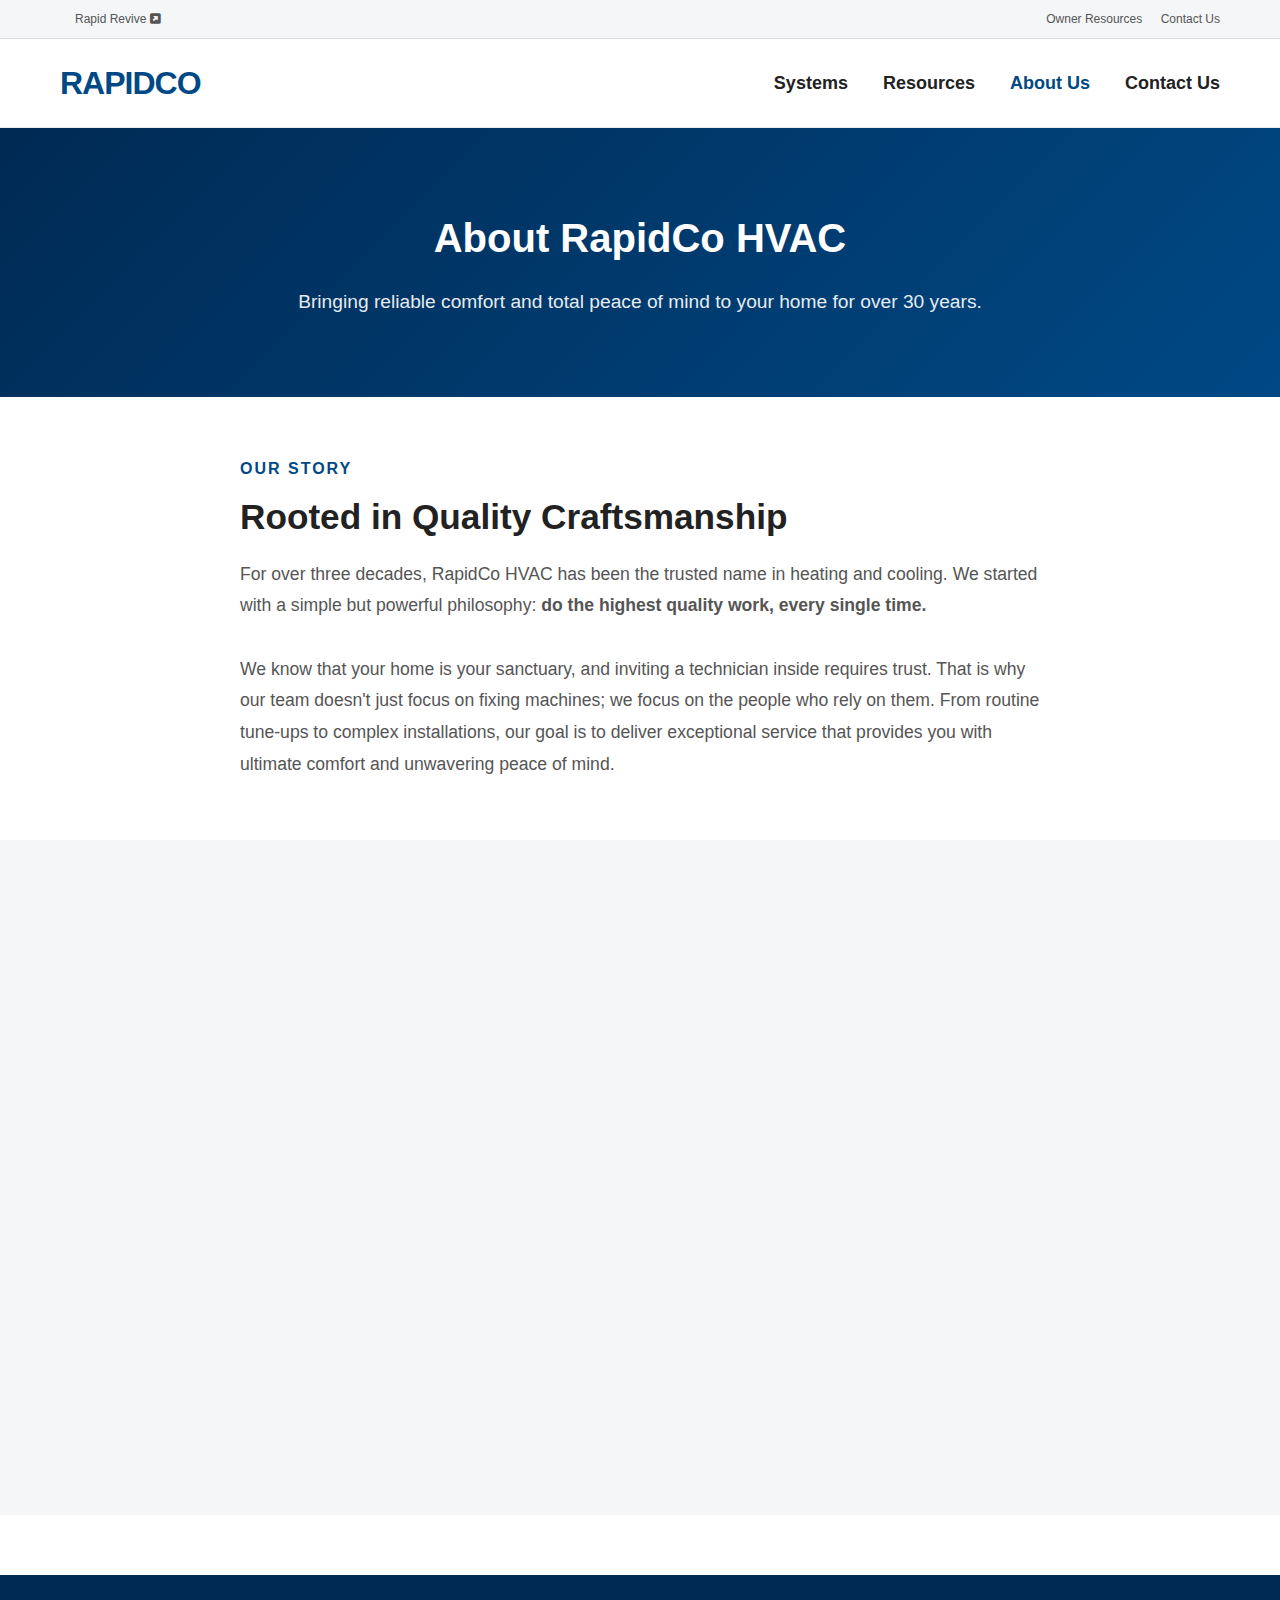
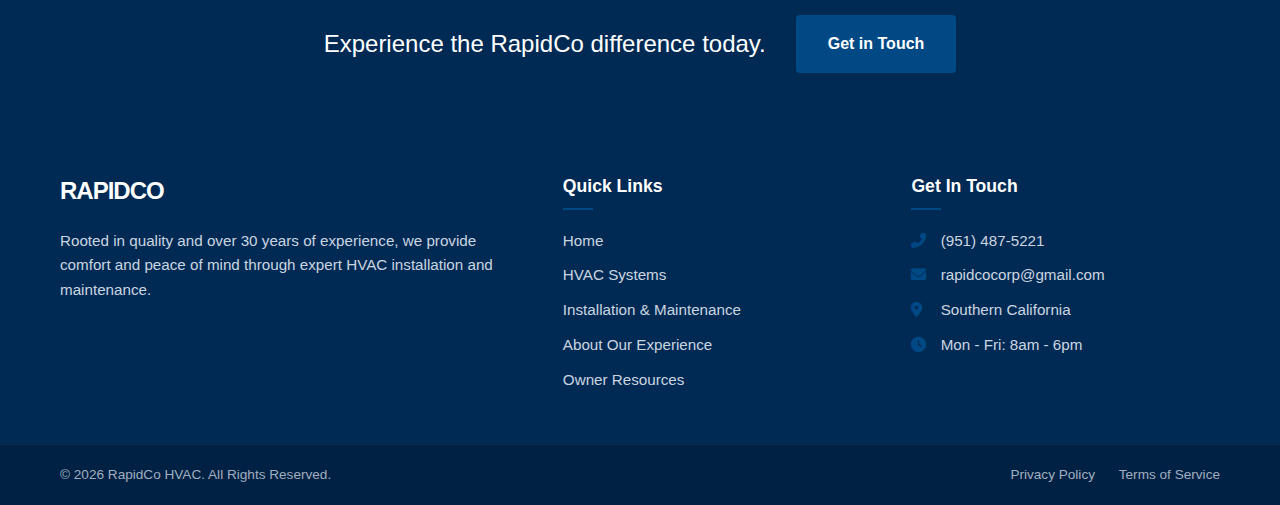
<file: about.html>
<!DOCTYPE html>
<html lang="en">
<head>
    <meta charset="UTF-8">
    <meta name="viewport" content="width=device-width, initial-scale=1.0">
    <title>About Us - RapidCo HVAC</title>
    <link rel="stylesheet" href="css/style.css">
    <link rel="stylesheet" href="https://cdnjs.cloudflare.com/ajax/libs/font-awesome/6.0.0/css/all.min.css">
</head>
<body>

    <div class="utility-bar">
        <div class="container utility-flex">
            <div class="utility-left">
                <a href="https://rapid-revive.com" target="_blank" rel="noopener noreferrer">Rapid Revive <i class="fas fa-external-link-square-alt"></i></a>
            </div>
            <div class="utility-right">
                <a href="resources.html">Owner Resources</a>
                <a href="contact.html">Contact Us</a>
            </div>
        </div>
    </div>

    <header class="main-header">
        <div class="container nav-flex">
            <div class="logo">
                <a href="index.html" style="text-decoration: none;">
                    <span class="logo-blue" style="text-transform: uppercase;">RapidCo</span>
                </a>
            </div>
            
            <div class="mobile-menu-toggle" id="mobile-menu">
                <i class="fas fa-bars"></i>
            </div>

            <nav class="main-nav nav-links">
                <ul>
                    <li><a href="systems.html">Systems</a></li>
                    <li><a href="resources.html">Resources</a></li>
                    <li><a href="about.html" aria-current="page" style="color: var(--rapid-blue); font-weight: bold;">About Us</a></li>
                    <li><a href="contact.html">Contact Us</a></li>
                </ul>
            </nav>
        </div>
    </header>

    <main>
        <section class="page-hero">
            <div class="container text-center">
                <h1>About RapidCo HVAC</h1>
                <p>Bringing reliable comfort and total peace of mind to your home for over 30 years.</p>
            </div>
        </section>

        <section class="container" style="margin-top: 60px; margin-bottom: 60px;">
            <div class="content-header text-center" style="max-width: 800px; margin: 0 auto 50px;">
                <span style="color: var(--rapid-blue); font-weight: bold; text-transform: uppercase; letter-spacing: 2px;">Our Story</span>
                <h2 style="font-size: 2.2rem; color: var(--carrier-navy); margin-top: 10px;">Rooted in Quality Craftsmanship</h2>
                <p style="font-size: 1.1rem; color: #555; margin-top: 15px; line-height: 1.8;">
                    For over three decades, RapidCo HVAC has been the trusted name in heating and cooling. We started with a simple but powerful philosophy: <strong>do the highest quality work, every single time.</strong> 
                    <br><br>
                    We know that your home is your sanctuary, and inviting a technician inside requires trust. That is why our team doesn't just focus on fixing machines; we focus on the people who rely on them. From routine tune-ups to complex installations, our goal is to deliver exceptional service that provides you with ultimate comfort and unwavering peace of mind.
                </p>
            </div>
        </section>

        <section class="bg-light" style="padding: 60px 0; background-color: var(--bg-light); margin-bottom: 60px;">
            <div class="container">
                <div class="system-grid">
                    
                    <div class="system-card scroll-fade" style="text-align: center; padding: 40px 20px;">
                        <div class="system-icon" style="margin: 0 auto 20px;">
                            <i class="fas fa-calendar-check"></i>
                        </div>
                        <div class="system-content">
                            <h3>3+ Decades of Experience</h3>
                            <p>With over 30 years in the industry, we have seen and solved every HVAC challenge imaginable. You are benefiting from decades of hands-on expertise.</p>
                        </div>
                    </div>

                    <div class="system-card scroll-fade" style="text-align: center; padding: 40px 20px;">
                        <div class="system-icon" style="margin: 0 auto 20px;">
                            <i class="fas fa-medal"></i>
                        </div>
                        <div class="system-content">
                            <h3>Uncompromising Quality</h3>
                            <p>We never cut corners. We use the best tools, adhere to the strictest safety codes, and perform every job as if we were working on our own homes.</p>
                        </div>
                    </div>

                    <div class="system-card scroll-fade" style="text-align: center; padding: 40px 20px;">
                        <div class="system-icon" style="margin: 0 auto 20px;">
                            <i class="fas fa-shield-alt"></i>
                        </div>
                        <div class="system-content">
                            <h3>Total Peace of Mind</h3>
                            <p>No high-pressure sales, no hidden fees. Just honest advice, transparent pricing, and reliable systems that keep your family comfortable year-round.</p>
                        </div>
                    </div>

                </div>
            </div>
        </section>

        <section class="dealer-bar" style="margin-top: 0;">
            <div class="container dealer-flex">
                <h2>Experience the RapidCo difference today.</h2>
                <a href="contact.html" class="btn-blue">Get in Touch</a>
            </div>
        </section>
    </main>

    <script src="js/script.js"></script>
</body>

<footer class="main-footer">
        <div class="container footer-grid">
            
            <div class="footer-col">
                <div class="logo" style="margin-bottom: 20px;">
                    <span class="logo-blue" style="text-transform: uppercase; color: var(--white); font-size: 1.5rem;">RapidCo</span>
                </div>
                <p style="color: #cbd5e0; font-size: 0.95rem; line-height: 1.6;">
                    Rooted in quality and over 30 years of experience, we provide comfort and peace of mind through expert HVAC installation and maintenance.
                </p>
            </div>

            <div class="footer-col">
                <h4 style="color: var(--white); margin-bottom: 20px; font-size: 1.1rem;">Quick Links</h4>
                <ul class="footer-links">
                    <li><a href="index.html">Home</a></li>
                    <li><a href="systems.html">HVAC Systems</a></li>
                    <li><a href="services.html">Installation & Maintenance</a></li>
                    <li><a href="about.html">About Our Experience</a></li>
                    <li><a href="resources.html">Owner Resources</a></li>
                </ul>
            </div>

            <div class="footer-col">
                <h4 style="color: var(--white); margin-bottom: 20px; font-size: 1.1rem;">Get In Touch</h4>
                <ul class="footer-contact">
                    <li><i class="fas fa-phone-alt"></i> (951) 487-5221</li>
                    <li><i class="fas fa-envelope"></i> rapidcocorp@gmail.com</li>
                    <li><i class="fas fa-map-marker-alt"></i> Southern California</li>
                    <li><i class="fas fa-clock"></i> Mon - Fri: 8am - 6pm</li>
                </ul>
            </div>

        </div>

        <div class="footer-bottom">
            <div class="container footer-bottom-flex">
                <p>&copy; 2026 RapidCo HVAC. All Rights Reserved.</p>
                <div class="footer-legal">
                    <a href="#">Privacy Policy</a>
                    <a href="#">Terms of Service</a>
                </div>
            </div>
        </div>
    </footer>
</html>
</file>
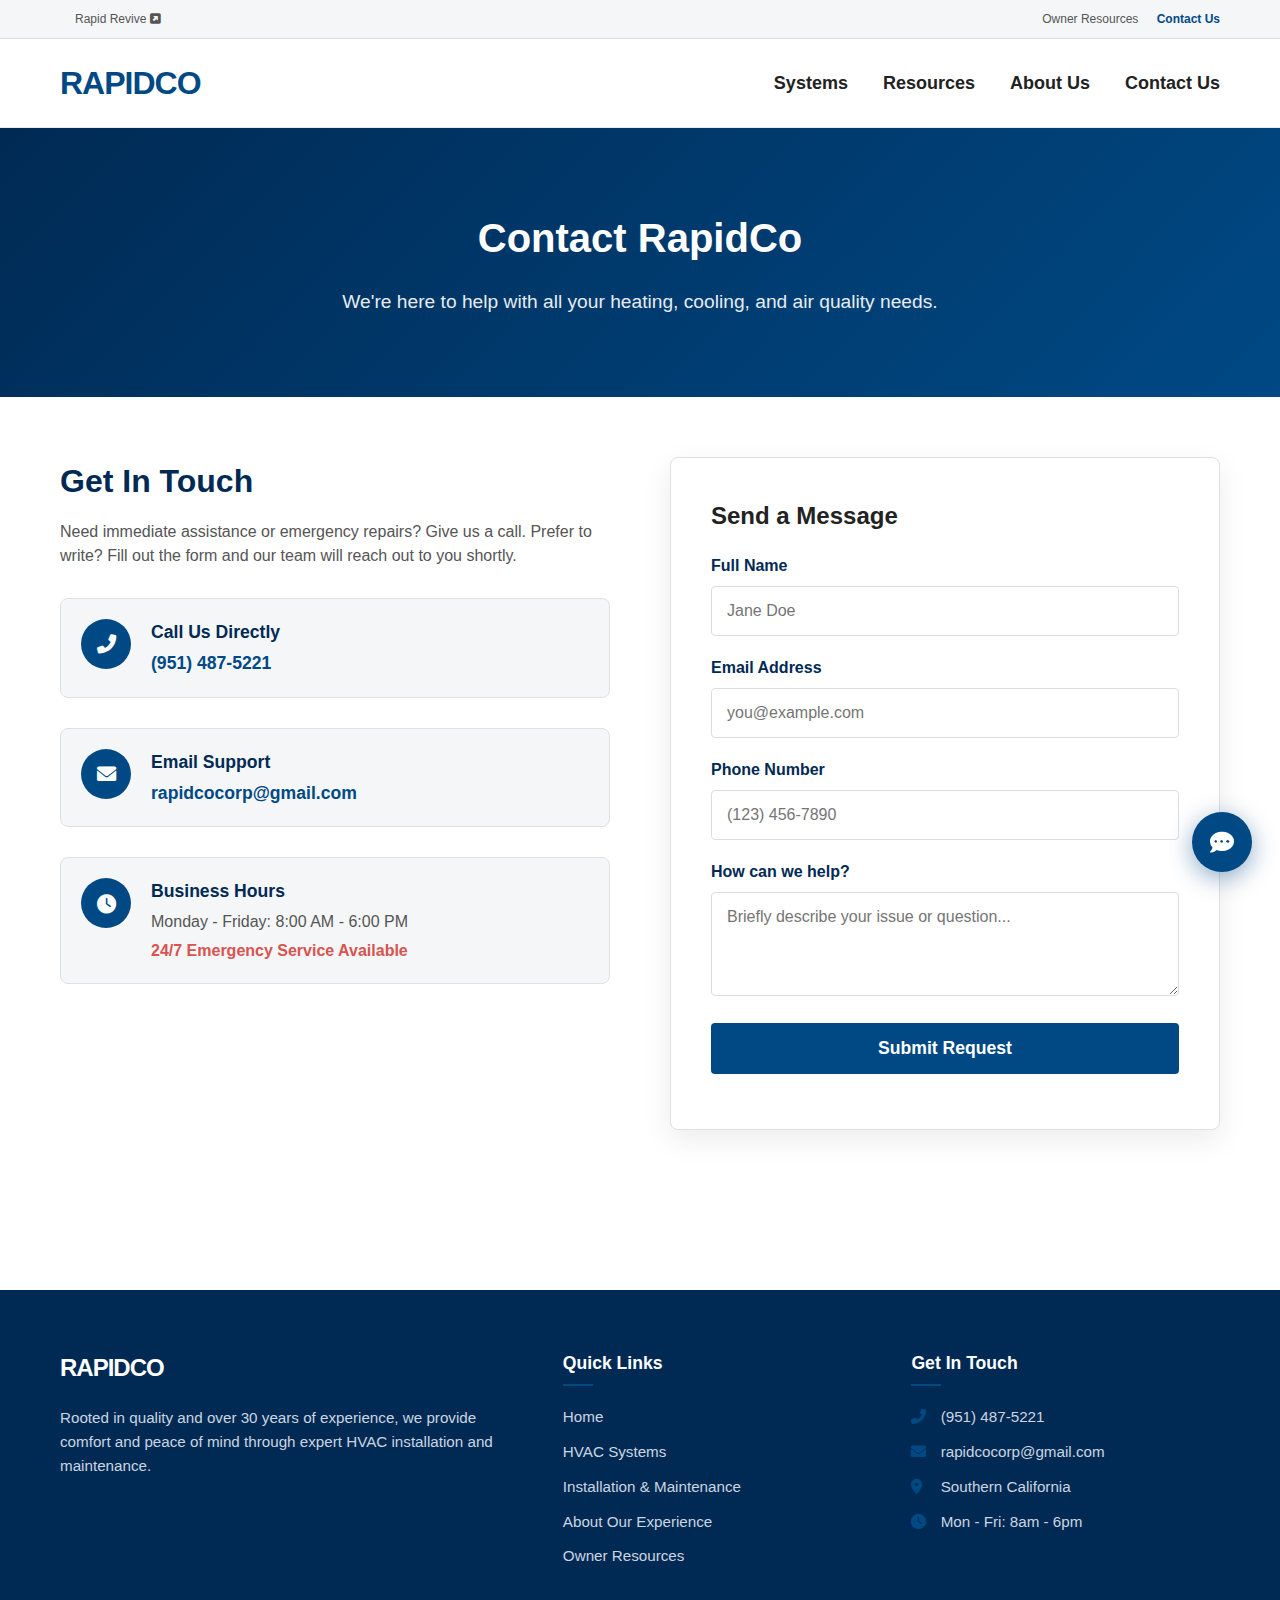
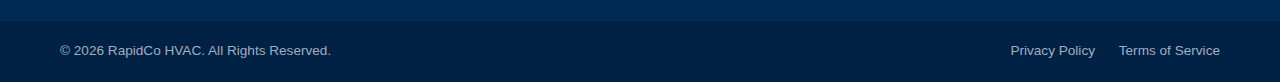
<file: contact.html>
<!DOCTYPE html>
<html lang="en">
<head>
    <meta charset="UTF-8">
    <meta name="viewport" content="width=device-width, initial-scale=1.0">
    <title>Contact Us - RapidCo HVAC</title>
    <link rel="stylesheet" href="css/style.css">
    <link rel="stylesheet" href="https://cdnjs.cloudflare.com/ajax/libs/font-awesome/6.0.0/css/all.min.css">
</head>
<body>

    <div class="utility-bar">
        <div class="container utility-flex">
            <div class="utility-left">
                <a href="https://rapid-revive.com" target="_blank" rel="noopener noreferrer">Rapid Revive <i class="fas fa-external-link-square-alt"></i></a>
            </div>
            <div class="utility-right">
                <a href="resources.html">Owner Resources</a>
                <a href="contact.html" style="color: var(--rapid-blue); font-weight: bold;">Contact Us</a>
            </div>
        </div>
    </div>

    <header class="main-header">
        <div class="container nav-flex">
            <div class="logo">
                <a href="index.html" style="text-decoration: none;">
                    <span class="logo-blue" style="text-transform: uppercase;">RapidCo</span>
                </a>
            </div>
            
            <div class="mobile-menu-toggle" id="mobile-menu">
                <i class="fas fa-bars"></i>
            </div>

            <nav class="main-nav nav-links">
                <ul>
                    <li><a href="systems.html">Systems</a></li>
                    <li><a href="resources.html">Resources</a></li>
                    <li><a href="about.html">About Us</a></li>
                    <li><a href="contact.html" aria-current="page">Contact Us</a></li>
                </ul>
            </nav>
        </div>
    </header>

    <main>
        <section class="page-hero">
            <div class="container text-center">
                <h1>Contact RapidCo</h1>
                <p>We're here to help with all your heating, cooling, and air quality needs.</p>
            </div>
        </section>

        <section class="container" style="margin-bottom: 80px;">
            <div class="contact-grid">
                
                <div class="contact-info scroll-fade">
                    <h2>Get In Touch</h2>
                    <p style="color: #555; margin-bottom: 30px;">Need immediate assistance or emergency repairs? Give us a call. Prefer to write? Fill out the form and our team will reach out to you shortly.</p>

                    <div class="info-item">
                        <div class="info-icon"><i class="fas fa-phone-alt"></i></div>
                        <div class="info-text-block">
                            <h3>Call Us Directly</h3>
                            <a href="tel:+19514875221" class="contact-link">(951) 487-5221</a>
                        </div>
                    </div>

                    <div class="info-item">
                        <div class="info-icon"><i class="fas fa-envelope"></i></div>
                        <div class="info-text-block">
                            <h3>Email Support</h3>
                            <a href="mailto:rapidcocorp@gmail.com" class="contact-link">rapidcocorp@gmail.com</a>
                        </div>
                    </div>

                    <div class="info-item">
                        <div class="info-icon"><i class="fas fa-clock"></i></div>
                        <div class="info-text-block">
                            <h3>Business Hours</h3>
                            <p>Monday - Friday: 8:00 AM - 6:00 PM</p>
                            <p style="color: #d9534f; font-weight: bold; margin-top: 5px;">24/7 Emergency Service Available</p>
                        </div>
                    </div>
                </div>

                <div class="contact-form-wrapper scroll-fade">
                    <form id="quoteForm" class="styled-form" action="https://formspree.io/f/mwvnlrjo" method="POST">
                        <h2 style="margin-bottom: 20px; color: var(--carrier-navy);">Send a Message</h2>
                        
                        <div class="form-group">
                            <label for="name">Full Name</label>
                            <input type="text" id="name" name="name" placeholder="Jane Doe" required>
                        </div>
                        
                        <div class="form-group">
                            <label for="email">Email Address</label>
                            <input type="email" id="email" name="email" placeholder="you@example.com" required>
                        </div>
                        
                        <div class="form-group">
                            <label for="phone">Phone Number</label>
                            <input type="text" id="phone" name="phone" placeholder="(123) 456-7890" required>
                        </div>

                        <div class="form-group">
                            <label for="message">How can we help?</label>
                            <textarea id="message" name="message" rows="4" placeholder="Briefly describe your issue or question..." required></textarea>
                        </div>

                        <button type="submit" class="btn-blue" style="width: 100%; border: none; cursor: pointer; padding: 15px; font-size: 1.1rem;">Submit Request</button>
                        <div id="formFeedback"></div>
                    </form>
                </div>

            </div>
        </section>
    </main>

    <!-- Chat Launcher Button -->
    <button id="chat-launcher" aria-label="Chat with Pablo">
        <i class="fas fa-comment-dots"></i>
    </button>

    <!-- Chat Panel -->
    <div id="chat-container" role="dialog" aria-label="Chat with Pablo">
        <div id="chat-header">
            <div id="chat-header-avatar">
                <i class="fas fa-headset"></i>
            </div>
            <div id="chat-header-info">
                <div id="chat-header-name">Pablo</div>
                <div id="chat-header-status">RapidCo Virtual Assistant</div>
            </div>
            <button id="chat-close-btn" aria-label="Close chat">
                <i class="fas fa-times"></i>
            </button>
        </div>

        <div id="chat-box">
            <div class="bot-msg">Hi there! 👋 I'm Pablo, RapidCo's virtual assistant. How can I help you today?</div>
        </div>

        <div id="input-area">
            <input type="text" id="user-input" placeholder="Ask me anything..." autocomplete="off">
            <button id="send-btn" aria-label="Send message">
                <i class="fas fa-paper-plane"></i>
            </button>
        </div>
    </div>

    <script src="js/script.js"></script>
</body>

<footer class="main-footer">
        <div class="container footer-grid">
            
            <div class="footer-col">
                <div class="logo" style="margin-bottom: 20px;">
                    <span class="logo-blue" style="text-transform: uppercase; color: var(--white); font-size: 1.5rem;">RapidCo</span>
                </div>
                <p style="color: #cbd5e0; font-size: 0.95rem; line-height: 1.6;">
                    Rooted in quality and over 30 years of experience, we provide comfort and peace of mind through expert HVAC installation and maintenance.
                </p>
            </div>

            <div class="footer-col">
                <h4 style="color: var(--white); margin-bottom: 20px; font-size: 1.1rem;">Quick Links</h4>
                <ul class="footer-links">
                    <li><a href="index.html">Home</a></li>
                    <li><a href="systems.html">HVAC Systems</a></li>
                    <li><a href="services.html">Installation & Maintenance</a></li>
                    <li><a href="about.html">About Our Experience</a></li>
                    <li><a href="resources.html">Owner Resources</a></li>
                </ul>
            </div>

            <div class="footer-col">
                <h4 style="color: var(--white); margin-bottom: 20px; font-size: 1.1rem;">Get In Touch</h4>
                <ul class="footer-contact">
                    <li><i class="fas fa-phone-alt"></i> (951) 487-5221</li>
                    <li><i class="fas fa-envelope"></i> rapidcocorp@gmail.com</li>
                    <li><i class="fas fa-map-marker-alt"></i> Southern California</li>
                    <li><i class="fas fa-clock"></i> Mon - Fri: 8am - 6pm</li>
                </ul>
            </div>

        </div>

        <div class="footer-bottom">
            <div class="container footer-bottom-flex">
                <p>&copy; 2026 RapidCo HVAC. All Rights Reserved.</p>
                <div class="footer-legal">
                    <a href="#">Privacy Policy</a>
                    <a href="#">Terms of Service</a>
                </div>
            </div>
        </div>
    </footer>
</html>
</file>
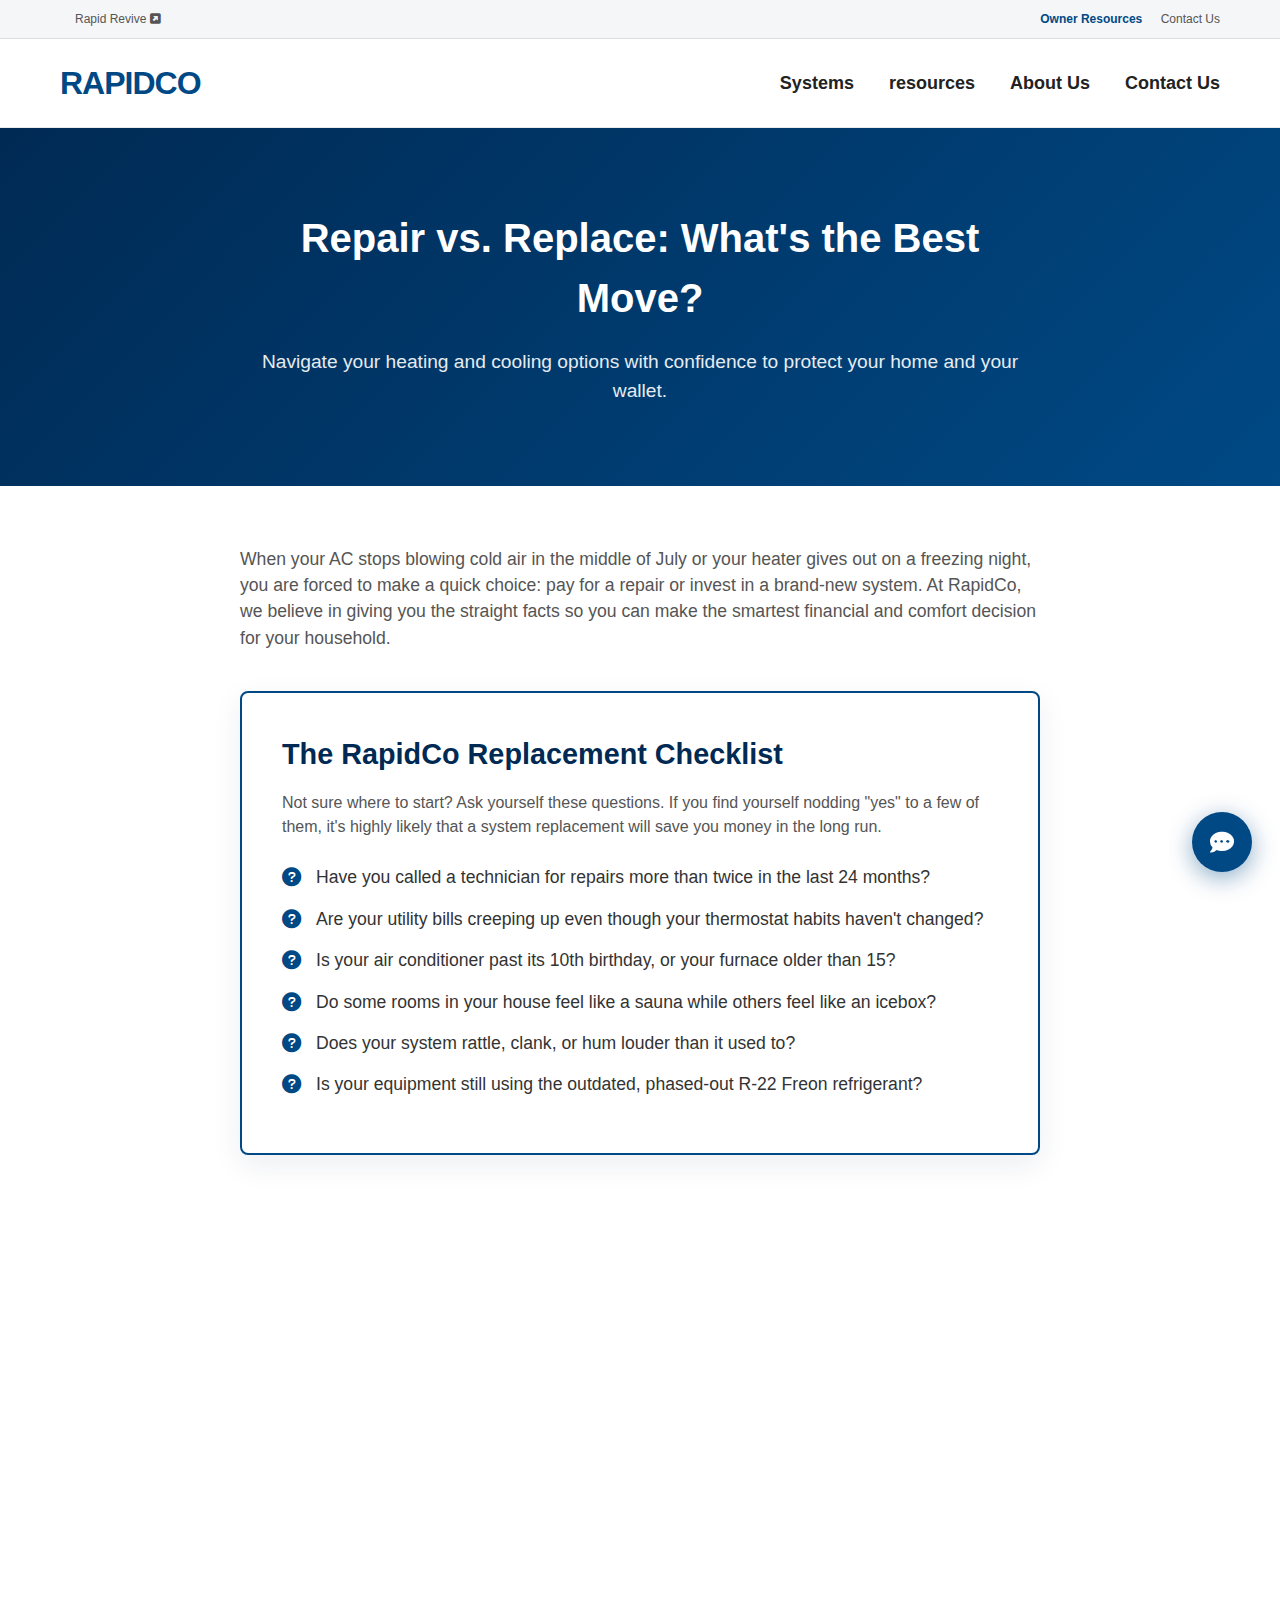
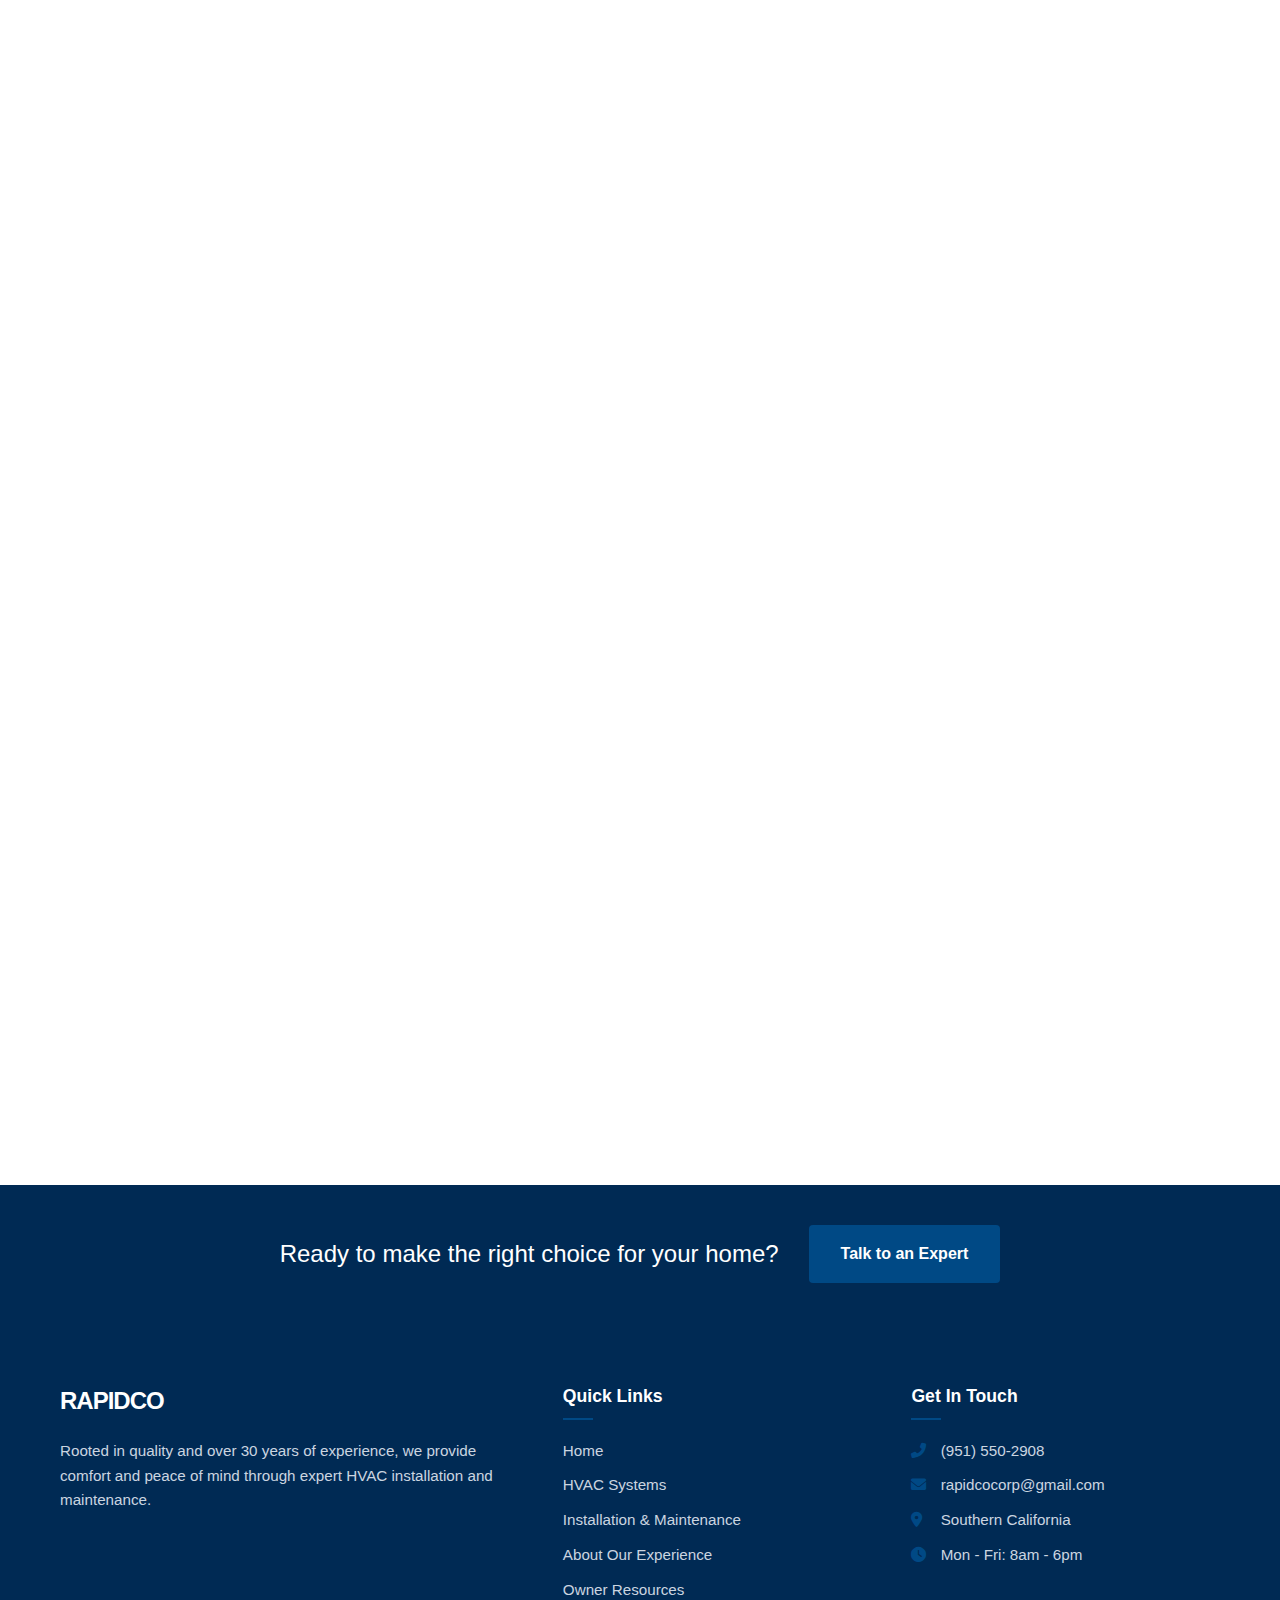
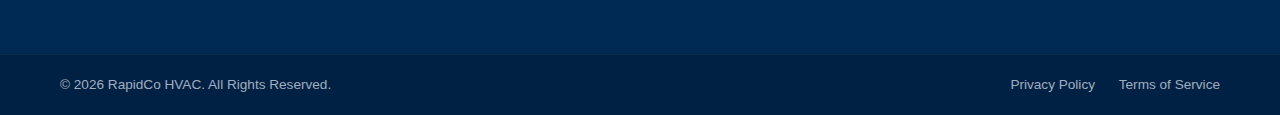
<file: repair-or-replace.html>
<!DOCTYPE html>
<html lang="en">
<head>
    <meta charset="UTF-8">
    <meta name="viewport" content="width=device-width, initial-scale=1.0">
    <title>Repair vs. Replace Your HVAC - RapidCo</title>
    <link rel="stylesheet" href="css/style.css">
    <link rel="stylesheet" href="https://cdnjs.cloudflare.com/ajax/libs/font-awesome/6.0.0/css/all.min.css">
</head>
<body>

    <div class="utility-bar">
        <div class="container utility-flex">
            <div class="utility-left">
                <a href="https://rapid-revive.com" target="_blank" rel="noopener noreferrer">Rapid Revive <i class="fas fa-external-link-square-alt"></i></a>
            </div>
            <div class="utility-right">
                <a href="resources.html" style="color: var(--rapid-blue); font-weight: bold;">Owner Resources</a>
                <a href="contact.html">Contact Us</a>
            </div>
        </div>
    </div>

    <header class="main-header">
        <div class="container nav-flex">
            <div class="logo">
                <a href="index.html" style="text-decoration: none;">
                    <span class="logo-blue" style="text-transform: uppercase;">RapidCo</span>
                </a>
            </div>
            
            <div class="mobile-menu-toggle" id="mobile-menu">
                <i class="fas fa-bars"></i>
            </div>

            <nav class="main-nav nav-links">
                <ul>
                    <li><a href="systems.html">Systems</a></li>
                    <li><a href="resources.html">resources</a></li>
                    <li><a href="about.html">About Us</a></li>
                    <li><a href="contact.html">Contact Us</a></li>
                </ul>
            </nav>
        </div>
    </header>

    <main>
        <section class="page-hero">
            <div class="container text-center">
                <h1>Repair vs. Replace: What's the Best Move?</h1>
                <p>Navigate your heating and cooling options with confidence to protect your home and your wallet.</p>
            </div>
        </section>

        <section class="container" style="margin-bottom: 60px;">
            <div class="content-header text-center" style="max-width: 800px; margin: 0 auto 40px;">
                <p style="font-size: 1.1rem; color: #555;">When your AC stops blowing cold air in the middle of July or your heater gives out on a freezing night, you are forced to make a quick choice: pay for a repair or invest in a brand-new system. At RapidCo, we believe in giving you the straight facts so you can make the smartest financial and comfort decision for your household.</p>
            </div>

            <div class="checklist-box scroll-fade">
                <h2>The RapidCo Replacement Checklist</h2>
                <p>Not sure where to start? Ask yourself these questions. If you find yourself nodding "yes" to a few of them, it's highly likely that a system replacement will save you money in the long run.</p>
                <ul class="check-list">
                    <li><i class="fas fa-question-circle"></i> Have you called a technician for repairs more than twice in the last 24 months?</li>
                    <li><i class="fas fa-question-circle"></i> Are your utility bills creeping up even though your thermostat habits haven't changed?</li>
                    <li><i class="fas fa-question-circle"></i> Is your air conditioner past its 10th birthday, or your furnace older than 15?</li>
                    <li><i class="fas fa-question-circle"></i> Do some rooms in your house feel like a sauna while others feel like an icebox?</li>
                    <li><i class="fas fa-question-circle"></i> Does your system rattle, clank, or hum louder than it used to?</li>
                    <li><i class="fas fa-question-circle"></i> Is your equipment still using the outdated, phased-out R-22 Freon refrigerant?</li>
                </ul>
            </div>
        </section>

        <section class="container info-sections">
            
            <div class="info-row scroll-fade">
                <div class="info-text">
                    <h2>Factor 1: The Lifespan of Your Equipment</h2>
                    <p>Nothing lasts forever, especially machines that run constantly to battle the weather outside. On average, a central air conditioner or heat pump has a useful lifespan of 10 to 15 years, while a gas furnace can last 15 to 20 years.</p>
                    <p>If your system is relatively young and has been routinely maintained, fixing a broken part is almost always the right call. However, if your unit is nearing the end of its life expectancy, throwing money at a major repair is often like putting a band-aid on a sinking ship. A new system resets the clock and provides peace of mind.</p>
                </div>
            </div>

            <div class="info-row scroll-fade">
                <div class="info-text">
                    <h2>Factor 2: The $5,000 Rule</h2>
                    <p>A great rule of thumb in the HVAC industry is the "$5,000 Rule." Multiply the age of your equipment by the estimated cost of the repair. If the total exceeds $5,000, you should strongly consider replacing the unit.</p>
                    <p>For example, if your AC is 12 years old and needs a $500 motor repair (12 x $500 = $6,000), replacing it is the better financial move. If your unit is 5 years old and needs a $400 repair (5 x $400 = $2,000), repairing it makes the most sense.</p>
                </div>
            </div>

            <div class="info-row scroll-fade">
                <div class="info-text">
                    <h2>Factor 3: Month-to-Month Energy Savings</h2>
                    <p>HVAC technology has evolved drastically over the last decade. A unit installed 15 years ago wastes significantly more electricity than today’s models. Keeping an inefficient system running is essentially paying a "hidden tax" to your utility company every month.</p>
                    <p>Upgrading to a modern, high-SEER2 system means your equipment sips electricity rather than gulping it. Over a few years, the dramatic drop in your monthly energy bills can actually help pay for the cost of the new system.</p>
                </div>
            </div>

            <div class="info-row scroll-fade">
                <div class="info-text">
                    <h2>Factor 4: Overall Indoor Comfort</h2>
                    <p>Are you constantly adjusting the thermostat to stay comfortable? Aging units lose their ability to properly push air through your home and remove indoor humidity. Modern systems feature variable-speed motors that run at lower, quieter speeds for longer periods. This results in perfectly even temperatures, vastly improved air quality, and excellent humidity control.</p>
                </div>
            </div>

            <div class="info-row scroll-fade" style="border-bottom: none;">
                <div class="info-text">
                    <h2>Get a Professional Second Opinion</h2>
                    <p>You don't have to make this choice alone. The best way to know exactly what you're dealing with is to have a RapidCo technician perform a comprehensive system health check. We will inspect your equipment, assess your ductwork, and give you honest, transparent quotes for both a repair and a replacement so you can choose what fits your budget.</p>
                    <div style="margin-top: 20px;">
                        <a href="contact.html" class="btn-blue">Schedule an Assessment</a>
                        <a href="resources.html" class="btn-blue-outline" style="margin-left: 15px;">Explore Financing</a>
                    </div>
                </div>
            </div>

        </section>

        <section class="dealer-bar" style="margin-top: 40px;">
            <div class="container dealer-flex">
                <h2>Ready to make the right choice for your home?</h2>
                <a href="contact.html" class="btn-blue">Talk to an Expert</a>
            </div>
        </section>
    </main>

    <!-- Chat Launcher Button -->
    <button id="chat-launcher" aria-label="Chat with Pablo">
        <i class="fas fa-comment-dots"></i>
    </button>

    <!-- Chat Panel -->
    <div id="chat-container" role="dialog" aria-label="Chat with Pablo">
        <div id="chat-header">
            <div id="chat-header-avatar">
                <i class="fas fa-headset"></i>
            </div>
            <div id="chat-header-info">
                <div id="chat-header-name">Pablo</div>
                <div id="chat-header-status">RapidCo Virtual Assistant</div>
            </div>
            <button id="chat-close-btn" aria-label="Close chat">
                <i class="fas fa-times"></i>
            </button>
        </div>

        <div id="chat-box">
            <div class="bot-msg">Hi there! 👋 I'm Pablo, RapidCo's virtual assistant. How can I help you today?</div>
        </div>

        <div id="input-area">
            <input type="text" id="user-input" placeholder="Ask me anything..." autocomplete="off">
            <button id="send-btn" aria-label="Send message">
                <i class="fas fa-paper-plane"></i>
            </button>
        </div>
    </div>

    <script src="js/script.js"></script>
</body>

<footer class="main-footer">
        <div class="container footer-grid">
            
            <div class="footer-col">
                <div class="logo" style="margin-bottom: 20px;">
                    <span class="logo-blue" style="text-transform: uppercase; color: var(--white); font-size: 1.5rem;">RapidCo</span>
                </div>
                <p style="color: #cbd5e0; font-size: 0.95rem; line-height: 1.6;">
                    Rooted in quality and over 30 years of experience, we provide comfort and peace of mind through expert HVAC installation and maintenance.
                </p>
            </div>

            <div class="footer-col">
                <h4 style="color: var(--white); margin-bottom: 20px; font-size: 1.1rem;">Quick Links</h4>
                <ul class="footer-links">
                    <li><a href="index.html">Home</a></li>
                    <li><a href="systems.html">HVAC Systems</a></li>
                    <li><a href="services.html">Installation & Maintenance</a></li>
                    <li><a href="about.html">About Our Experience</a></li>
                    <li><a href="resources.html">Owner Resources</a></li>
                </ul>
            </div>

            <div class="footer-col">
                <h4 style="color: var(--white); margin-bottom: 20px; font-size: 1.1rem;">Get In Touch</h4>
                <ul class="footer-contact">
                    <li><i class="fas fa-phone-alt"></i> (951) 550-2908</li>
                    <li><i class="fas fa-envelope"></i> rapidcocorp@gmail.com</li>
                    <li><i class="fas fa-map-marker-alt"></i> Southern California</li>
                    <li><i class="fas fa-clock"></i> Mon - Fri: 8am - 6pm</li>
                </ul>
            </div>

        </div>

        <div class="footer-bottom">
            <div class="container footer-bottom-flex">
                <p>&copy; 2026 RapidCo HVAC. All Rights Reserved.</p>
                <div class="footer-legal">
                    <a href="#">Privacy Policy</a>
                    <a href="#">Terms of Service</a>
                </div>
            </div>
        </div>
    </footer>
</html>
</file>
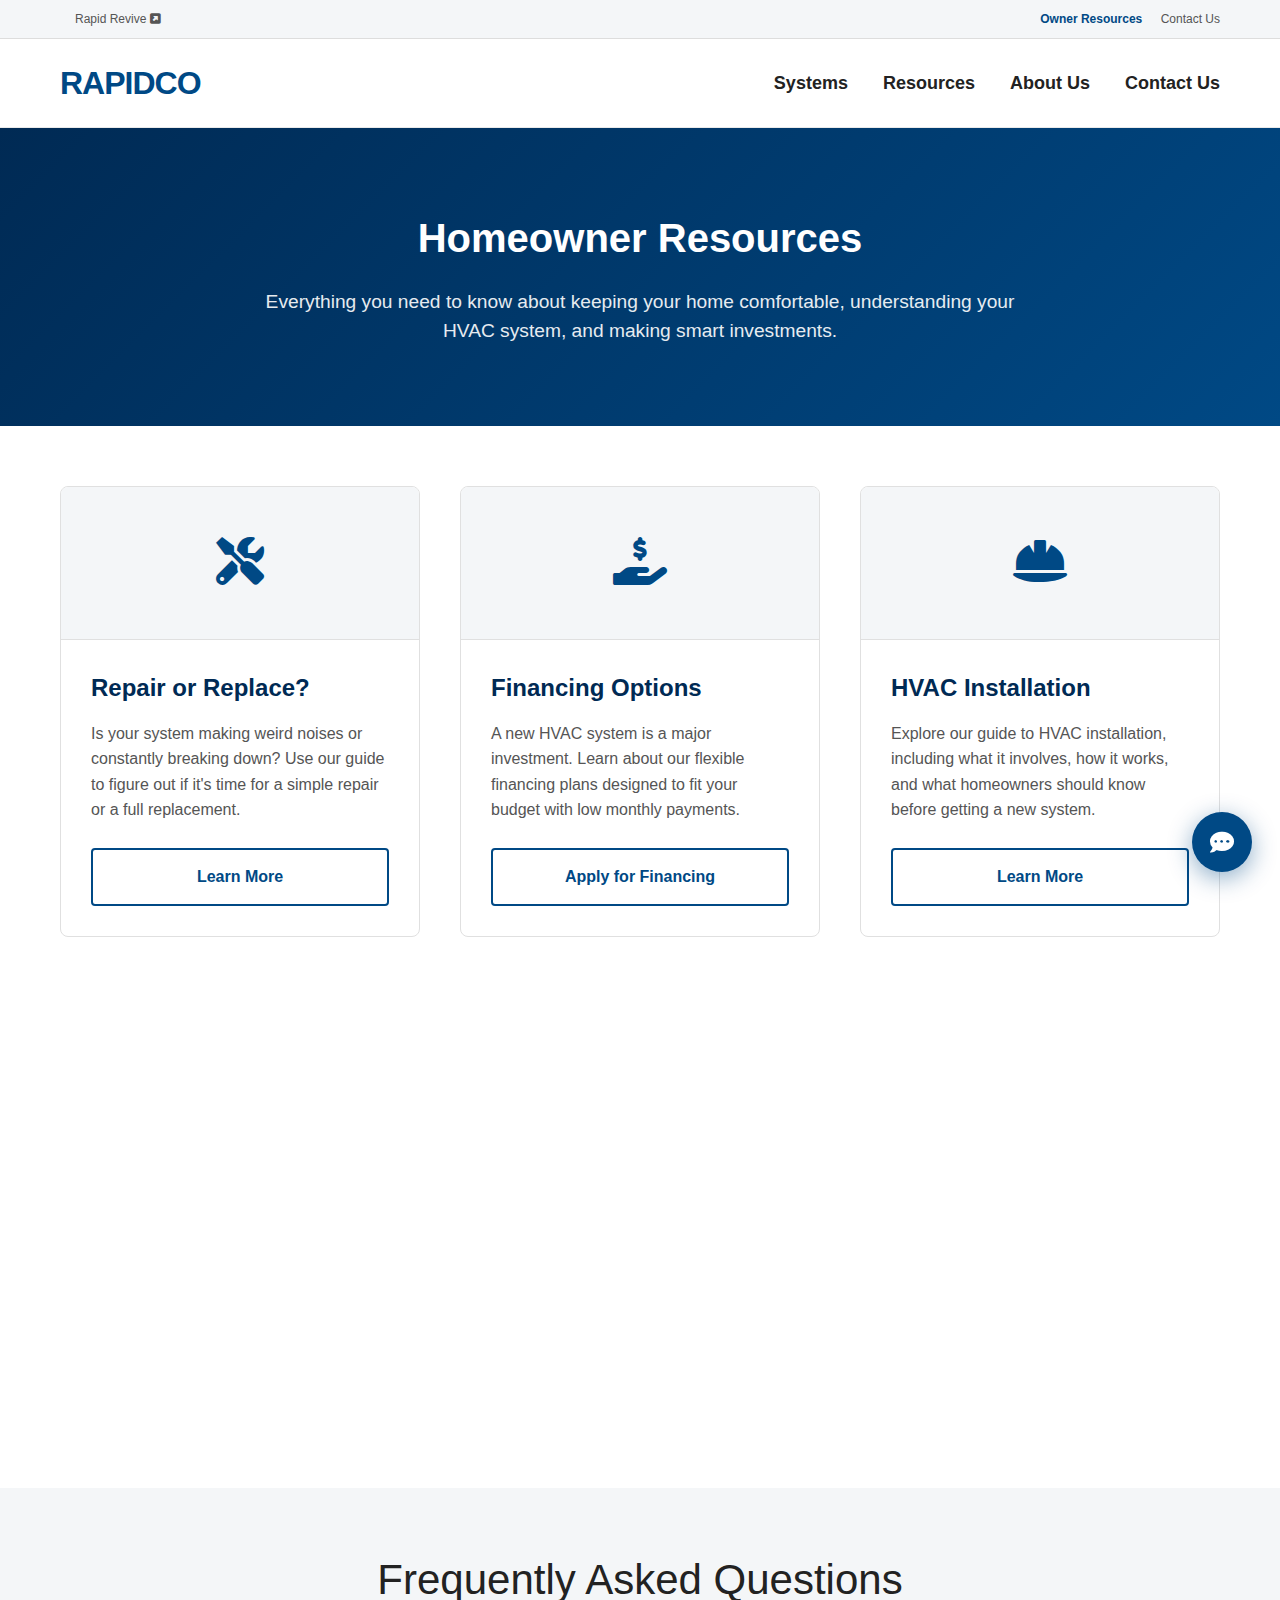
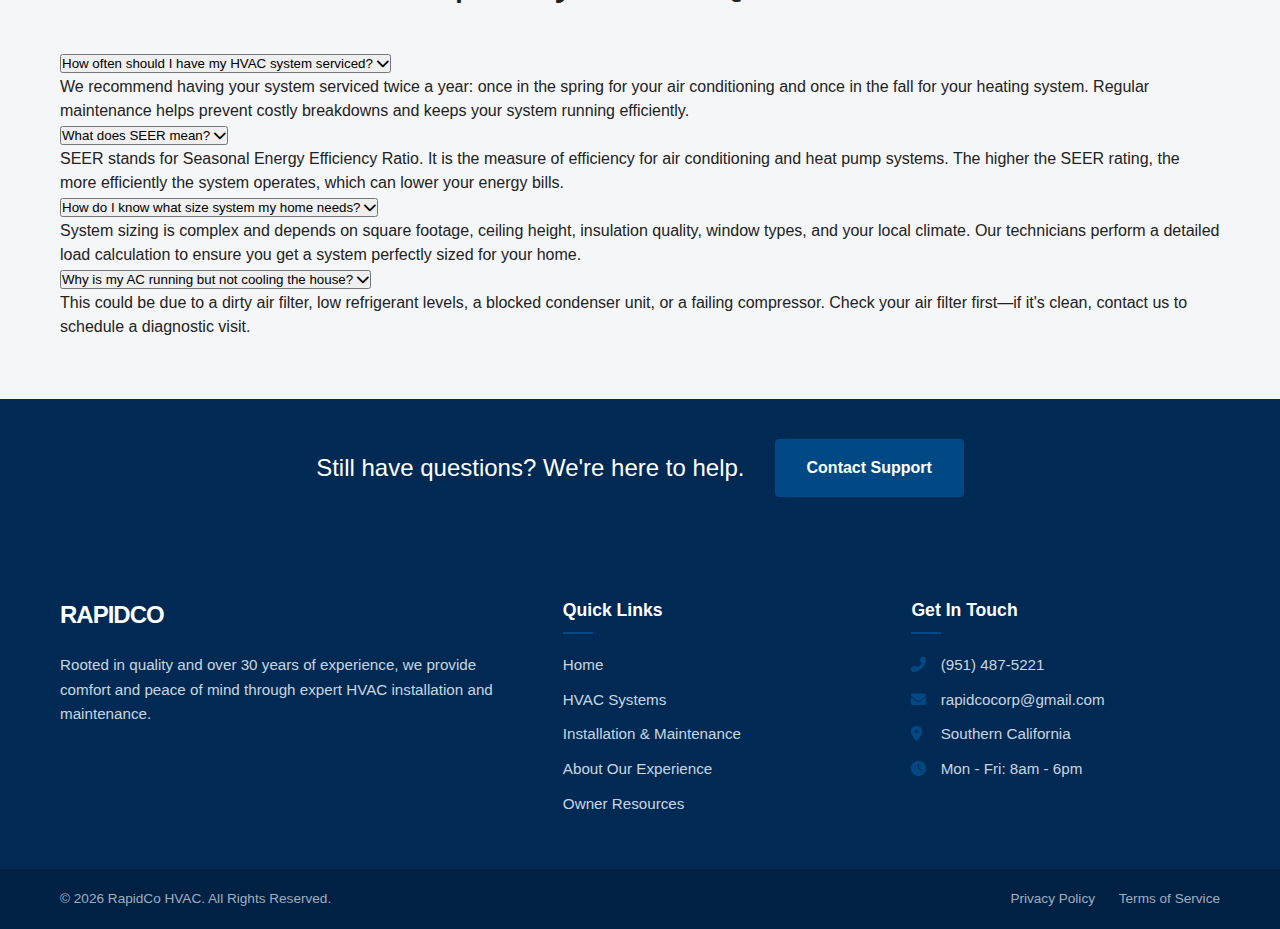
<file: resources.html>
<!DOCTYPE html>
<html lang="en">
<head>
    <meta charset="UTF-8">
    <meta name="viewport" content="width=device-width, initial-scale=1.0">
    <title>Homeowner Resources - RapidCo HVAC</title>
    <link rel="stylesheet" href="css/style.css">
    <link rel="stylesheet" href="https://cdnjs.cloudflare.com/ajax/libs/font-awesome/6.0.0/css/all.min.css">
</head>
<body>

    <div class="utility-bar">
        <div class="container utility-flex">
            <div class="utility-left">
                <a href="https://rapid-revive.com" target="_blank" rel="noopener noreferrer">Rapid Revive <i class="fas fa-external-link-square-alt"></i></a>
            </div>
            <div class="utility-right">
                <a href="resources.html" style="color: var(--rapid-blue); font-weight: bold;">Owner Resources</a>
                <a href="contact.html">Contact Us</a>
            </div>
        </div>
    </div>

    <header class="main-header">
        <div class="container nav-flex">
            <div class="logo">
                <a href="index.html" style="text-decoration: none;">
                    <span class="logo-blue" style="text-transform: uppercase;">RapidCo</span>
                </a>
            </div>
            
            <div class="mobile-menu-toggle" id="mobile-menu">
                <i class="fas fa-bars"></i>
            </div>

            <nav class="main-nav nav-links">
                <ul>
                    <li><a href="systems.html">Systems</a></li>
                    <li><a href="resources.html" aria-current="page">Resources</a></li>
                    <li><a href="about.html">About Us</a></li>
                    <li><a href="contact.html">Contact Us</a></li>
                </ul>
            </nav>
        </div>
    </header>

    <main>
        <section class="page-hero">
            <div class="container text-center">
                <h1>Homeowner Resources</h1>
                <p>Everything you need to know about keeping your home comfortable, understanding your HVAC system, and making smart investments.</p>
            </div>
        </section>

        <section class="container" style="margin-bottom: 60px;">
            <div class="system-grid">
                
                <div class="system-card scroll-fade">
                    <div class="system-icon">
                        <i class="fas fa-tools"></i>
                    </div>
                    <div class="system-content">
                        <h3>Repair or Replace?</h3>
                        <p>Is your system making weird noises or constantly breaking down? Use our guide to figure out if it's time for a simple repair or a full replacement.</p>
                        <a href="repair-or-replace.html" class="btn-blue-outline">Learn More</a>
                    </div>
                </div>

                <div class="system-card scroll-fade">
                    <div class="system-icon">
                        <i class="fas fa-hand-holding-usd"></i>
                    </div>
                    <div class="system-content">
                        <h3>Financing Options</h3>
                        <p>A new HVAC system is a major investment. Learn about our flexible financing plans designed to fit your budget with low monthly payments.</p>
                        <a href="contact.html" class="btn-blue-outline">Apply for Financing</a>
                    </div>
                </div>

                <div class="system-card scroll-fade">
                    <div class="system-icon">
                        <i class="fas fa-hard-hat"></i>
                    </div>
                    <div class="system-content">
                        <h3>HVAC Installation</h3>
                        <p>Explore our guide to HVAC installation, including what it involves, how it works, and what homeowners should know before getting a new system.</p>
                        <a href="services.html#installation" class="btn-blue-outline">Learn More</a>
                    </div>
                </div>

                <div class="system-card scroll-fade">
                    <div class="system-icon">
                        <i class="fas fa-clipboard-check"></i>
                    </div>
                    <div class="system-content">
                        <h3>HVAC Maintenance</h3>
                        <p>Learn how regular HVAC maintenance keeps your system efficient, reliable, and running at its best to prevent costly future breakdowns.</p>
                        <a href="services.html#maintenance" class="btn-blue-outline">Learn More</a>
                    </div>
                </div>

            </div>
        </section>

        <section class="faq-section bg-light" style="padding: 60px 0; background-color: var(--bg-light);">
            <div class="container">
                <h2 class="section-title-large" style="text-align: center; margin-bottom: 40px;">Frequently Asked Questions</h2>
                
                <div class="faq-container">
                    <div class="faq-item">
                        <button class="faq-question">How often should I have my HVAC system serviced? <i class="fas fa-chevron-down"></i></button>
                        <div class="faq-answer">
                            <p>We recommend having your system serviced twice a year: once in the spring for your air conditioning and once in the fall for your heating system. Regular maintenance helps prevent costly breakdowns and keeps your system running efficiently.</p>
                        </div>
                    </div>

                    <div class="faq-item">
                        <button class="faq-question">What does SEER mean? <i class="fas fa-chevron-down"></i></button>
                        <div class="faq-answer">
                            <p>SEER stands for Seasonal Energy Efficiency Ratio. It is the measure of efficiency for air conditioning and heat pump systems. The higher the SEER rating, the more efficiently the system operates, which can lower your energy bills.</p>
                        </div>
                    </div>

                    <div class="faq-item">
                        <button class="faq-question">How do I know what size system my home needs? <i class="fas fa-chevron-down"></i></button>
                        <div class="faq-answer">
                            <p>System sizing is complex and depends on square footage, ceiling height, insulation quality, window types, and your local climate. Our technicians perform a detailed load calculation to ensure you get a system perfectly sized for your home.</p>
                        </div>
                    </div>

                    <div class="faq-item">
                        <button class="faq-question">Why is my AC running but not cooling the house? <i class="fas fa-chevron-down"></i></button>
                        <div class="faq-answer">
                            <p>This could be due to a dirty air filter, low refrigerant levels, a blocked condenser unit, or a failing compressor. Check your air filter first—if it's clean, contact us to schedule a diagnostic visit.</p>
                        </div>
                    </div>
                </div>

            </div>
        </section>

        <section class="dealer-bar" style="margin-top: 0;">
            <div class="container dealer-flex">
                <h2>Still have questions? We're here to help.</h2>
                <a href="contact.html" class="btn-blue">Contact Support</a>
            </div>
        </section>
    </main>

    <!-- Chat Launcher Button -->
    <button id="chat-launcher" aria-label="Chat with Pablo">
        <i class="fas fa-comment-dots"></i>
    </button>

    <!-- Chat Panel -->
    <div id="chat-container" role="dialog" aria-label="Chat with Pablo">
        <div id="chat-header">
            <div id="chat-header-avatar">
                <i class="fas fa-headset"></i>
            </div>
            <div id="chat-header-info">
                <div id="chat-header-name">Pablo</div>
                <div id="chat-header-status">RapidCo Virtual Assistant</div>
            </div>
            <button id="chat-close-btn" aria-label="Close chat">
                <i class="fas fa-times"></i>
            </button>
        </div>

        <div id="chat-box">
            <div class="bot-msg">Hi there! 👋 I'm Pablo, RapidCo's virtual assistant. How can I help you today?</div>
        </div>

        <div id="input-area">
            <input type="text" id="user-input" placeholder="Ask me anything..." autocomplete="off">
            <button id="send-btn" aria-label="Send message">
                <i class="fas fa-paper-plane"></i>
            </button>
        </div>
    </div>

    <script src="js/script.js"></script>
</body>

<footer class="main-footer">
        <div class="container footer-grid">
            
            <div class="footer-col">
                <div class="logo" style="margin-bottom: 20px;">
                    <span class="logo-blue" style="text-transform: uppercase; color: var(--white); font-size: 1.5rem;">RapidCo</span>
                </div>
                <p style="color: #cbd5e0; font-size: 0.95rem; line-height: 1.6;">
                    Rooted in quality and over 30 years of experience, we provide comfort and peace of mind through expert HVAC installation and maintenance.
                </p>
            </div>

            <div class="footer-col">
                <h4 style="color: var(--white); margin-bottom: 20px; font-size: 1.1rem;">Quick Links</h4>
                <ul class="footer-links">
                    <li><a href="index.html">Home</a></li>
                    <li><a href="systems.html">HVAC Systems</a></li>
                    <li><a href="services.html">Installation & Maintenance</a></li>
                    <li><a href="about.html">About Our Experience</a></li>
                    <li><a href="resources.html">Owner Resources</a></li>
                </ul>
            </div>

            <div class="footer-col">
                <h4 style="color: var(--white); margin-bottom: 20px; font-size: 1.1rem;">Get In Touch</h4>
                <ul class="footer-contact">
                    <li><i class="fas fa-phone-alt"></i> (951) 487-5221</li>
                    <li><i class="fas fa-envelope"></i> rapidcocorp@gmail.com</li>
                    <li><i class="fas fa-map-marker-alt"></i> Southern California</li>
                    <li><i class="fas fa-clock"></i> Mon - Fri: 8am - 6pm</li>
                </ul>
            </div>

        </div>

        <div class="footer-bottom">
            <div class="container footer-bottom-flex">
                <p>&copy; 2026 RapidCo HVAC. All Rights Reserved.</p>
                <div class="footer-legal">
                    <a href="#">Privacy Policy</a>
                    <a href="#">Terms of Service</a>
                </div>
            </div>
        </div>
    </footer>
</html>
</file>
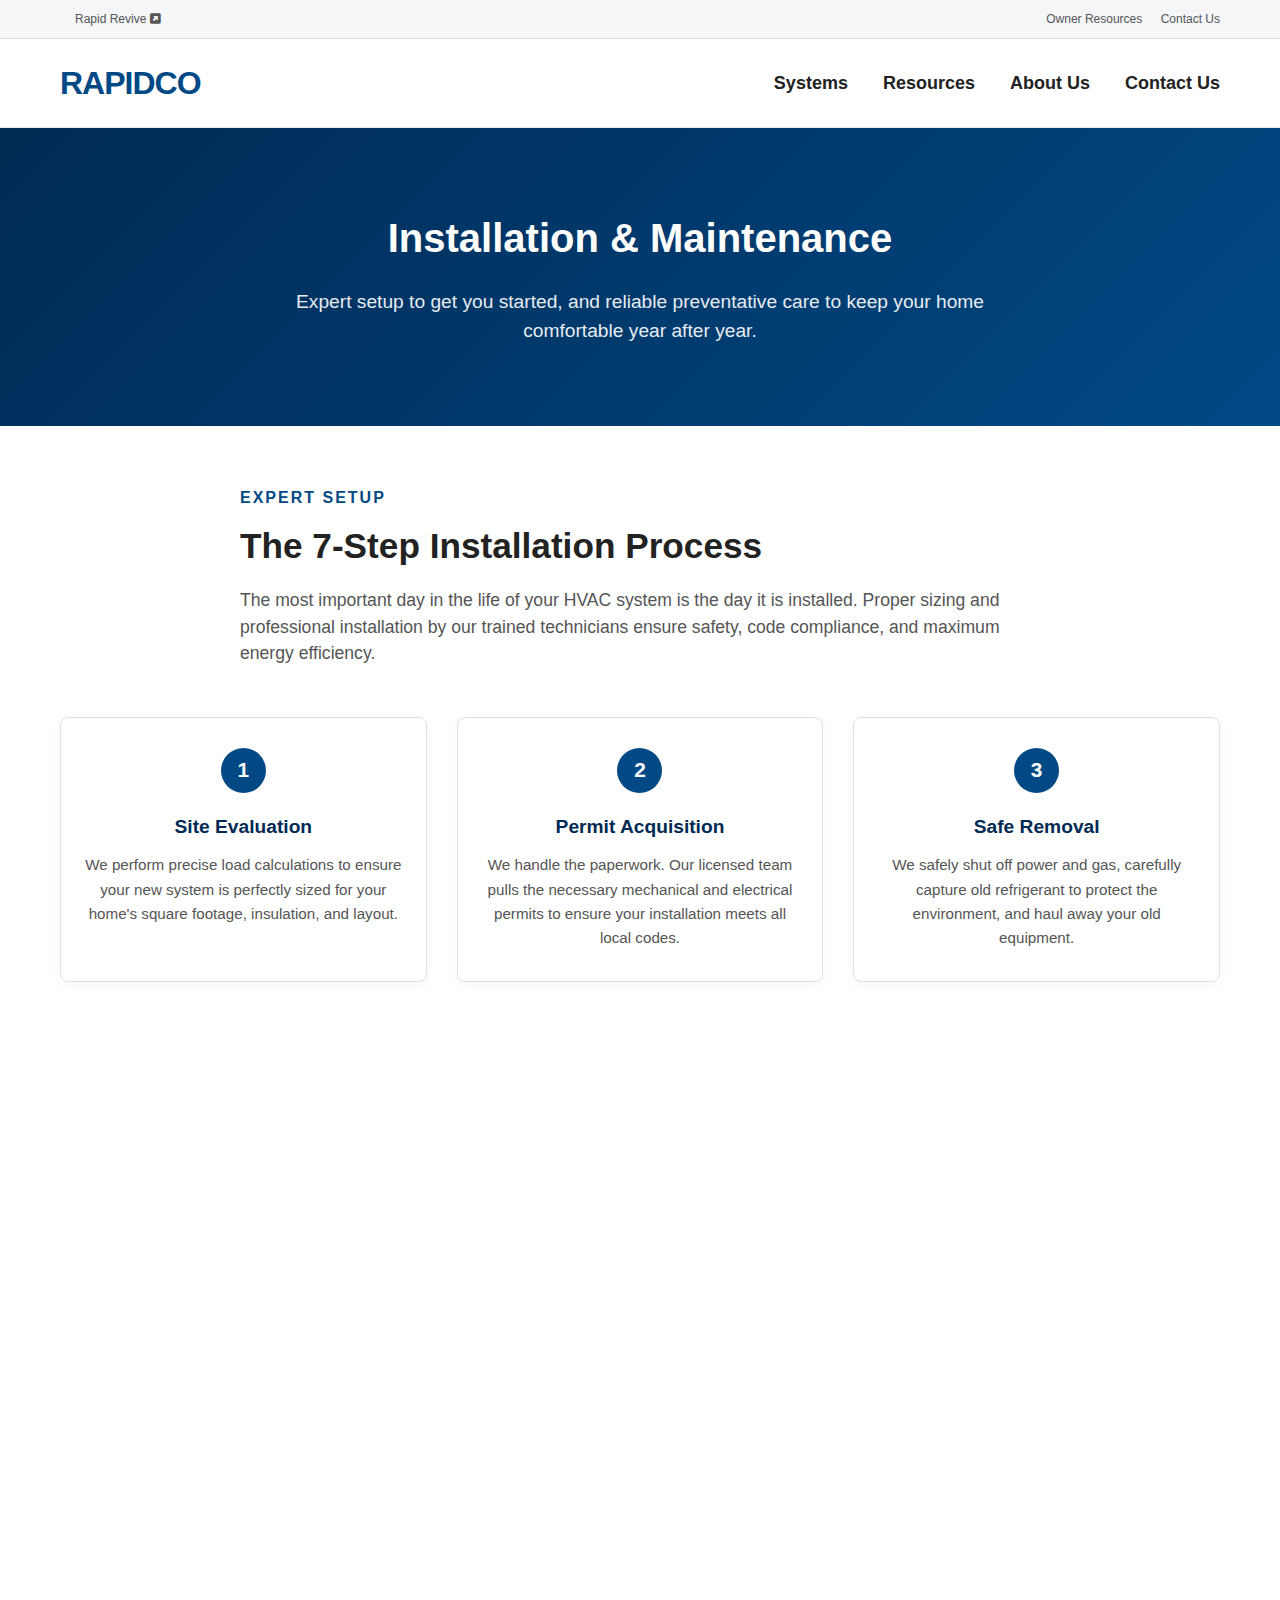
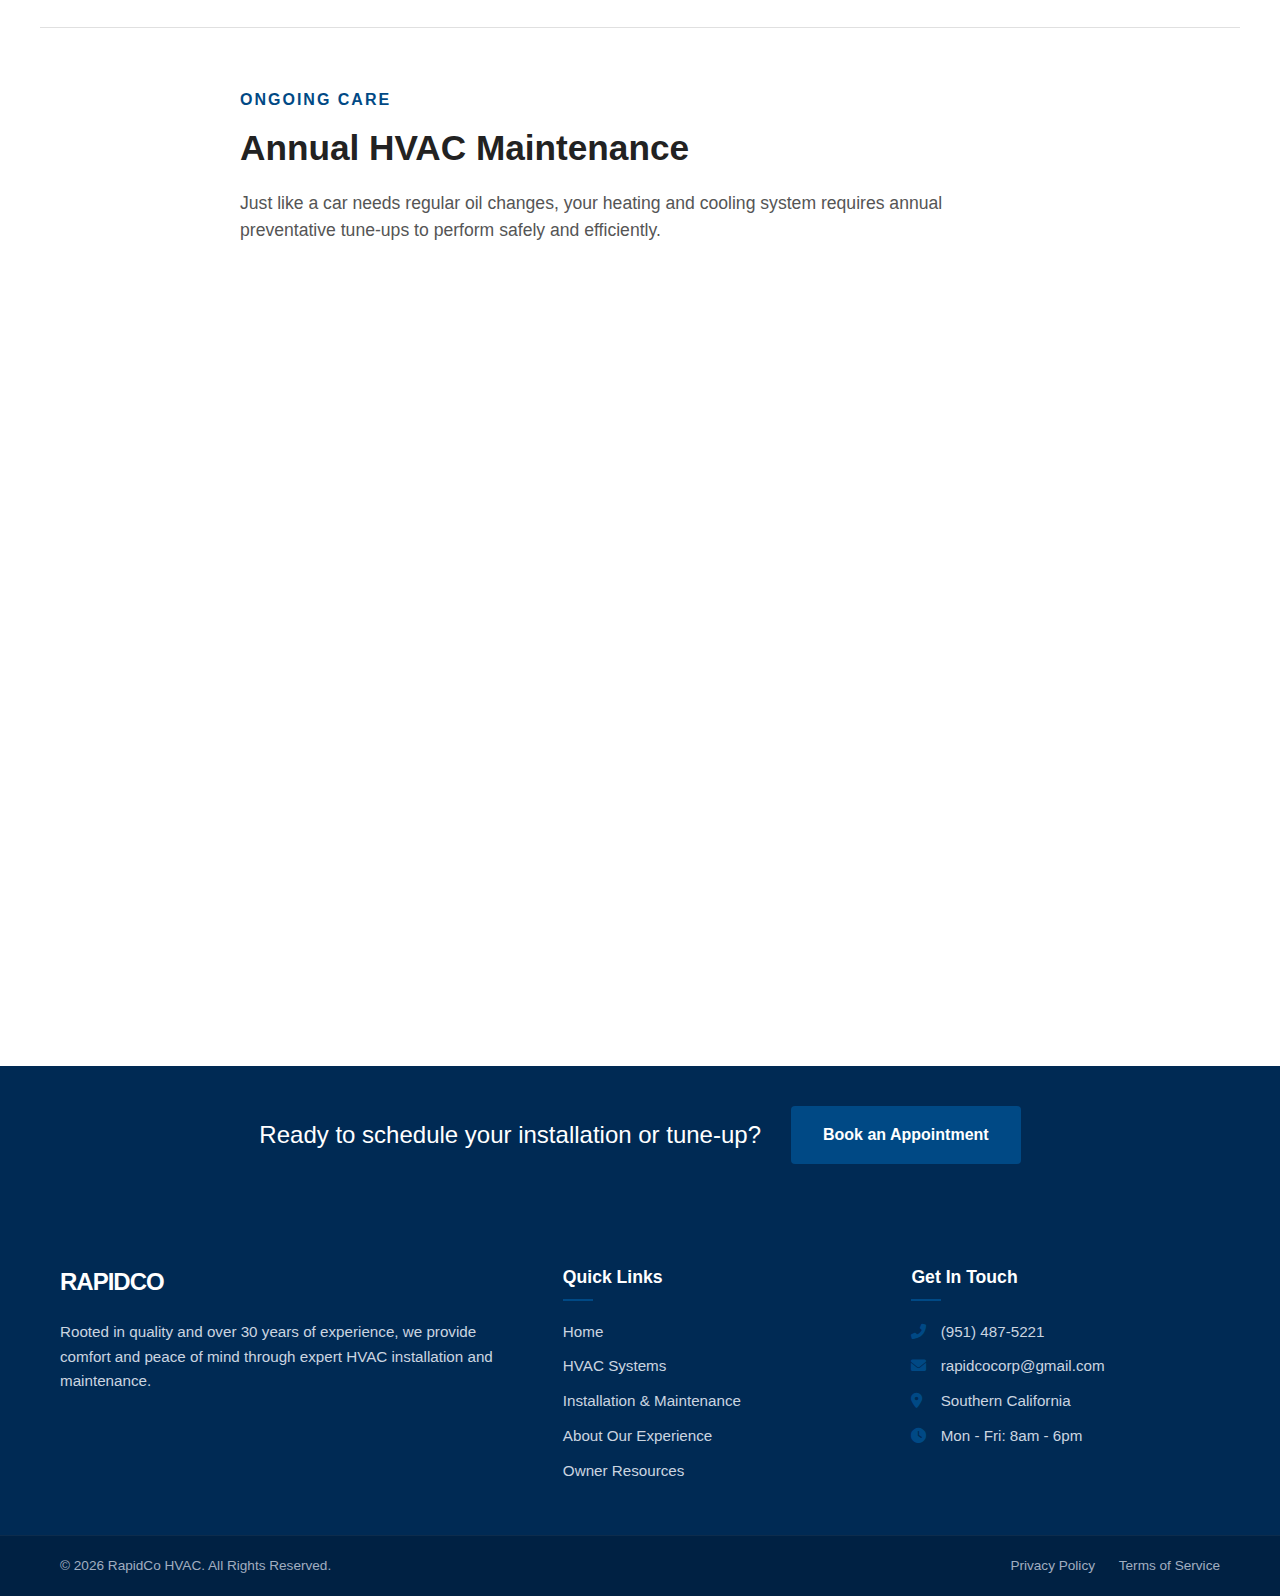
<file: services.html>
<!DOCTYPE html>
<html lang="en">
<head>
    <meta charset="UTF-8">
    <meta name="viewport" content="width=device-width, initial-scale=1.0">
    <title>Installation & Maintenance - RapidCo HVAC</title>
    <link rel="stylesheet" href="css/style.css">
    <link rel="stylesheet" href="https://cdnjs.cloudflare.com/ajax/libs/font-awesome/6.0.0/css/all.min.css">
</head>
<body>

    <div class="utility-bar">
        <div class="container utility-flex">
            <div class="utility-left">
                <a href="https://rapid-revive.com" target="_blank" rel="noopener noreferrer">Rapid Revive <i class="fas fa-external-link-square-alt"></i></a>
            </div>
            <div class="utility-right">
                <a href="resources.html">Owner Resources</a>
                <a href="contact.html">Contact Us</a>
            </div>
        </div>
    </div>

    <header class="main-header">
        <div class="container nav-flex">
            <div class="logo">
                <a href="index.html" style="text-decoration: none;">
                    <span class="logo-blue" style="text-transform: uppercase;">RapidCo</span>
                </a>
            </div>
            
            <div class="mobile-menu-toggle" id="mobile-menu">
                <i class="fas fa-bars"></i>
            </div>

            <nav class="main-nav nav-links">
                <ul>
                    <li><a href="systems.html">Systems</a></li>
                    <li><a href="resources.html">Resources</a></li>
                    <li><a href="about.html">About Us</a></li>
                    <li><a href="contact.html">Contact Us</a></li>
                </ul>
            </nav>
        </div>
    </header>

    <main>
        <section class="page-hero">
            <div class="container text-center">
                <h1>Installation & Maintenance</h1>
                <p>Expert setup to get you started, and reliable preventative care to keep your home comfortable year after year.</p>
            </div>
        </section>

        <section id="installation" class="container" style="margin-bottom: 80px;">
            <div class="content-header text-center" style="max-width: 800px; margin: 0 auto 50px;">
                <span style="color: var(--rapid-blue); font-weight: bold; text-transform: uppercase; letter-spacing: 2px;">Expert Setup</span>
                <h2 style="font-size: 2.2rem; color: var(--carrier-navy); margin-top: 10px;">The 7-Step Installation Process</h2>
                <p style="font-size: 1.1rem; color: #555; margin-top: 15px;">The most important day in the life of your HVAC system is the day it is installed. Proper sizing and professional installation by our trained technicians ensure safety, code compliance, and maximum energy efficiency.</p>
            </div>

            <div class="installation-steps">
                <div class="step-card scroll-fade">
                    <div class="step-number">1</div>
                    <h3>Site Evaluation</h3>
                    <p>We perform precise load calculations to ensure your new system is perfectly sized for your home's square footage, insulation, and layout.</p>
                </div>
                <div class="step-card scroll-fade">
                    <div class="step-number">2</div>
                    <h3>Permit Acquisition</h3>
                    <p>We handle the paperwork. Our licensed team pulls the necessary mechanical and electrical permits to ensure your installation meets all local codes.</p>
                </div>
                <div class="step-card scroll-fade">
                    <div class="step-number">3</div>
                    <h3>Safe Removal</h3>
                    <p>We safely shut off power and gas, carefully capture old refrigerant to protect the environment, and haul away your old equipment.</p>
                </div>
                <div class="step-card scroll-fade">
                    <div class="step-number">4</div>
                    <h3>System Placement</h3>
                    <p>We position your new indoor and outdoor units with the correct clearances to guarantee optimal airflow and long-term performance.</p>
                </div>
                <div class="step-card scroll-fade">
                    <div class="step-number">5</div>
                    <h3>Ductwork Connection</h3>
                    <p>We expertly connect your new system to your ductwork, sealing joints to prevent air leaks that cause energy waste.</p>
                </div>
                <div class="step-card scroll-fade">
                    <div class="step-number">6</div>
                    <h3>Electrical & Controls</h3>
                    <p>Our technicians handle all line and low-voltage wiring safely, install your new smart thermostat, and calibrate it for accuracy.</p>
                </div>
                <div class="step-card scroll-fade">
                    <div class="step-number">7</div>
                    <h3>Testing & Startup</h3>
                    <p>Before we leave, we test refrigerant levels, verify static air pressure, and perform combustion analysis to ensure flawless operation.</p>
                </div>
            </div>
        </section>

        <section id="maintenance" class="container" style="margin-bottom: 80px; padding-top: 60px; border-top: 1px solid #e0e0e0;">
             <div class="content-header text-center" style="max-width: 800px; margin: 0 auto 50px;">
                <span style="color: var(--rapid-blue); font-weight: bold; text-transform: uppercase; letter-spacing: 2px;">Ongoing Care</span>
                <h2 style="font-size: 2.2rem; color: var(--carrier-navy); margin-top: 10px;">Annual HVAC Maintenance</h2>
                <p style="font-size: 1.1rem; color: #555; margin-top: 15px;">Just like a car needs regular oil changes, your heating and cooling system requires annual preventative tune-ups to perform safely and efficiently.</p>
            </div>

            <div class="contact-grid">
                
                <div class="checklist-box scroll-fade" style="margin: 0; max-width: 100%;">
                    <h2 style="font-size: 1.6rem; margin-bottom: 20px;">5 Reasons to Schedule a Tune-Up</h2>
                    <ul class="check-list">
                        <li><i class="fas fa-check-circle"></i> <strong>Increased Efficiency:</strong> Clean coils and fresh filters help your system run smarter, drastically lowering your monthly energy bills.</li>
                        <li><i class="fas fa-check-circle"></i> <strong>Longer Lifespan:</strong> Routine lubrication and inspections prevent unnecessary wear and tear, delaying the need for costly replacements.</li>
                        <li><i class="fas fa-check-circle"></i> <strong>Prevent Breakdowns:</strong> We catch small issues (like frayed wires or worn belts) before they become expensive, freezing-night emergencies.</li>
                        <li><i class="fas fa-check-circle"></i> <strong>Better Air Quality:</strong> Clearing dust and biological growth from your system means your family breathes cleaner, healthier air indoors.</li>
                        <li><i class="fas fa-check-circle"></i> <strong>Consistent Comfort:</strong> Calibrating your thermostat and checking blower airflow ensures every room in your house stays perfectly comfortable.</li>
                    </ul>
                </div>

                <div class="styled-form scroll-fade" style="background: var(--bg-light); border: none;">
                    <h2 style="font-size: 1.6rem; color: var(--carrier-navy); margin-bottom: 20px;">DIY Maintenance Tips</h2>
                    <p style="color: #555; margin-bottom: 25px;">While you should leave electrical and refrigerant checks to our pros, here is what you can do to protect your system:</p>
                    
                    <div style="margin-bottom: 20px;">
                        <h4 style="color: var(--rapid-blue); margin-bottom: 5px; font-size: 1.1rem;"><i class="fas fa-filter"></i> Change Your Filters</h4>
                        <p style="font-size: 0.95rem; color: #666;">Replace your air filters every 1 to 3 months to maintain strong airflow and protect your motor from dust buildup.</p>
                    </div>

                    <div style="margin-bottom: 20px;">
                        <h4 style="color: var(--rapid-blue); margin-bottom: 5px; font-size: 1.1rem;"><i class="fas fa-leaf"></i> Clear the Outdoor Unit</h4>
                        <p style="font-size: 0.95rem; color: #666;">Keep leaves, branches, and debris at least two feet away from your outdoor AC or heat pump so it can breathe easily.</p>
                    </div>

                    <div>
                        <h4 style="color: var(--rapid-blue); margin-bottom: 5px; font-size: 1.1rem;"><i class="fas fa-wind"></i> Keep Vents Open</h4>
                        <p style="font-size: 0.95rem; color: #666;">Do not block indoor air vents with furniture or rugs. Closing vents puts damaging static pressure on your blower motor.</p>
                    </div>
                </div>

            </div>
        </section>

        <section class="dealer-bar" style="margin-top: 40px;">
            <div class="container dealer-flex">
                <h2>Ready to schedule your installation or tune-up?</h2>
                <a href="contact.html" class="btn-blue">Book an Appointment</a>
            </div>
        </section>
    </main>

    <script src="js/script.js"></script>
</body>


<footer class="main-footer">
        <div class="container footer-grid">
            
            <div class="footer-col">
                <div class="logo" style="margin-bottom: 20px;">
                    <span class="logo-blue" style="text-transform: uppercase; color: var(--white); font-size: 1.5rem;">RapidCo</span>
                </div>
                <p style="color: #cbd5e0; font-size: 0.95rem; line-height: 1.6;">
                    Rooted in quality and over 30 years of experience, we provide comfort and peace of mind through expert HVAC installation and maintenance.
                </p>
            </div>

            <div class="footer-col">
                <h4 style="color: var(--white); margin-bottom: 20px; font-size: 1.1rem;">Quick Links</h4>
                <ul class="footer-links">
                    <li><a href="index.html">Home</a></li>
                    <li><a href="systems.html">HVAC Systems</a></li>
                    <li><a href="services.html">Installation & Maintenance</a></li>
                    <li><a href="about.html">About Our Experience</a></li>
                    <li><a href="resources.html">Owner Resources</a></li>
                </ul>
            </div>

            <div class="footer-col">
                <h4 style="color: var(--white); margin-bottom: 20px; font-size: 1.1rem;">Get In Touch</h4>
                <ul class="footer-contact">
                    <li><i class="fas fa-phone-alt"></i> (951) 487-5221</li>
                    <li><i class="fas fa-envelope"></i> rapidcocorp@gmail.com</li>
                    <li><i class="fas fa-map-marker-alt"></i> Southern California</li>
                    <li><i class="fas fa-clock"></i> Mon - Fri: 8am - 6pm</li>
                </ul>
            </div>

        </div>

        <div class="footer-bottom">
            <div class="container footer-bottom-flex">
                <p>&copy; 2026 RapidCo HVAC. All Rights Reserved.</p>
                <div class="footer-legal">
                    <a href="#">Privacy Policy</a>
                    <a href="#">Terms of Service</a>
                </div>
            </div>
        </div>
    </footer>
</html>
</file>
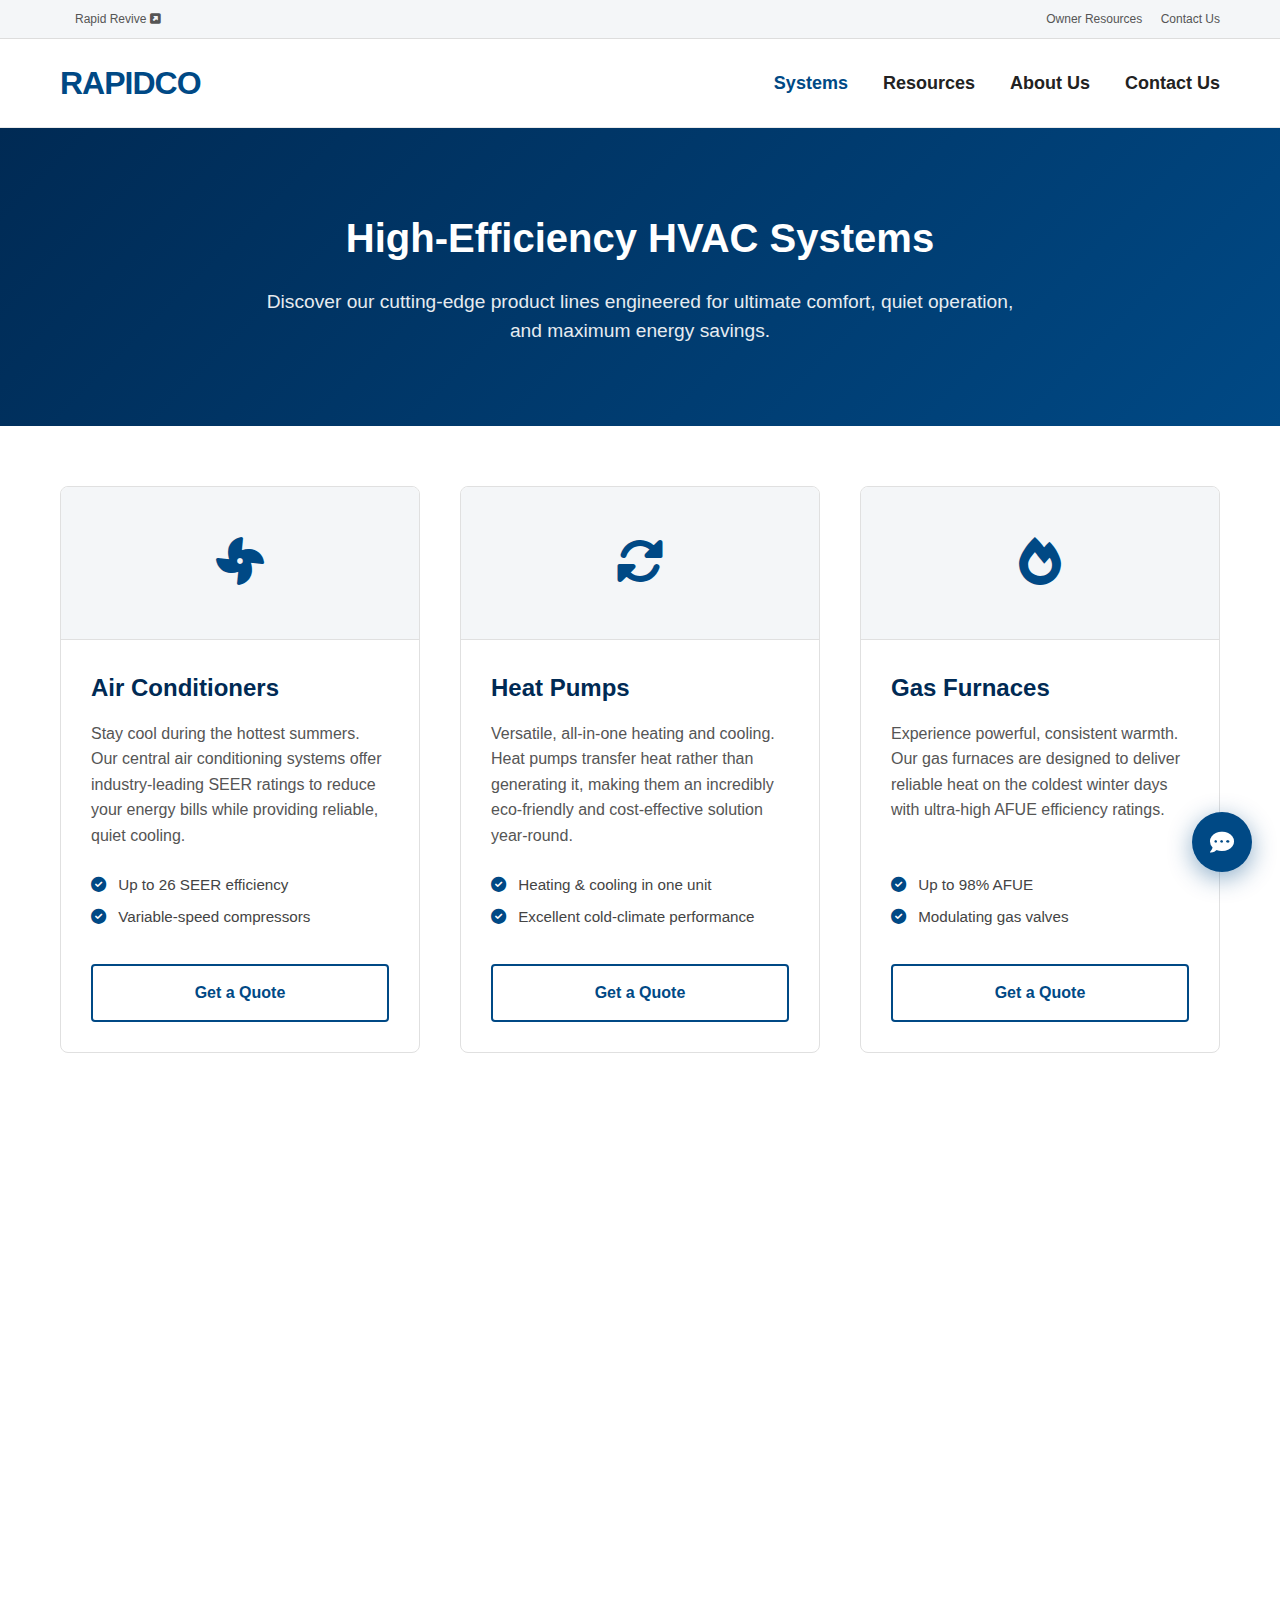
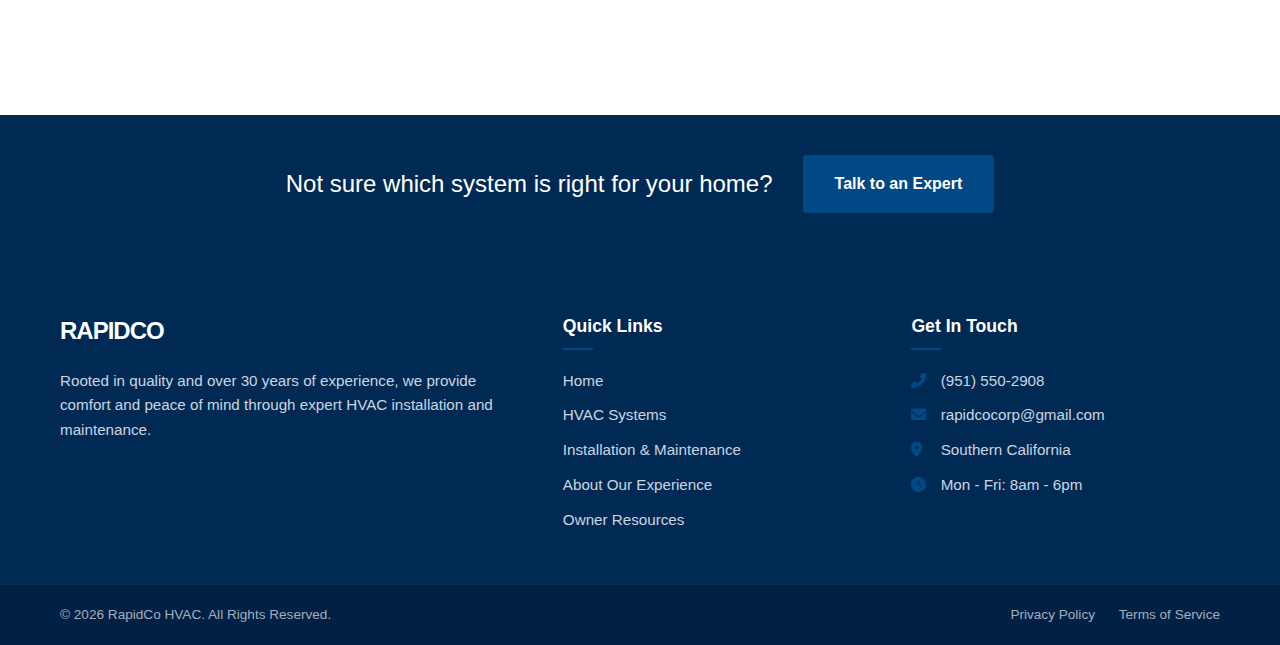
<file: systems.html>
<!DOCTYPE html>
<html lang="en">
<head>
    <meta charset="UTF-8">
    <meta name="viewport" content="width=device-width, initial-scale=1.0">
    <title>HVAC Systems & Products - RapidCo</title>
    <link rel="stylesheet" href="css/style.css">
    <link rel="stylesheet" href="https://cdnjs.cloudflare.com/ajax/libs/font-awesome/6.0.0/css/all.min.css">
</head>
<body>

    <div class="utility-bar">
        <div class="container utility-flex">
            <div class="utility-left">
                <a href="https://rapid-revive.com" target="_blank" rel="noopener noreferrer">Rapid Revive <i class="fas fa-external-link-square-alt"></i></a>
            </div>
            <div class="utility-right">
                <a href="resources.html">Owner Resources</a>
                <a href="contact.html">Contact Us</a>
            </div>
        </div>
    </div>

    <header class="main-header">
        <div class="container nav-flex">
            <div class="logo">
                <a href="index.html" style="text-decoration: none;">
                    <span class="logo-blue" style="text-transform: uppercase;">RapidCo</span>
                </a>
            </div>
            
            <div class="mobile-menu-toggle" id="mobile-menu">
                <i class="fas fa-bars"></i>
            </div>

            <nav class="main-nav nav-links">
                <ul>
                    <li><a href="systems.html" aria-current="page" style="color: var(--rapid-blue); font-weight: bold;">Systems</a></li>
                    <li><a href="resources.html">Resources</a></li>
                    <li><a href="about.html">About Us</a></li>
                    <li><a href="contact.html">Contact Us</a></li>
                </ul>
            </nav>
        </div>
    </header>

    <main>
        <section class="page-hero">
            <div class="container text-center">
                <h1>High-Efficiency HVAC Systems</h1>
                <p>Discover our cutting-edge product lines engineered for ultimate comfort, quiet operation, and maximum energy savings.</p>
            </div>
        </section>

        <section class="systems-catalog container">
            <div class="system-grid">
                
                <div class="system-card scroll-fade" id="ac">
                    <div class="system-icon">
                        <i class="fas fa-fan"></i>
                    </div>
                    <div class="system-content">
                        <h3>Air Conditioners</h3>
                        <p>Stay cool during the hottest summers. Our central air conditioning systems offer industry-leading SEER ratings to reduce your energy bills while providing reliable, quiet cooling.</p>
                        <ul class="system-features">
                            <li><i class="fas fa-check-circle"></i> Up to 26 SEER efficiency</li>
                            <li><i class="fas fa-check-circle"></i> Variable-speed compressors</li>
                        </ul>
                        <a href="contact.html" class="btn-blue-outline">Get a Quote</a>
                    </div>
                </div>

                <div class="system-card scroll-fade" id="heatpumps">
                    <div class="system-icon">
                        <i class="fas fa-sync-alt"></i>
                    </div>
                    <div class="system-content">
                        <h3>Heat Pumps</h3>
                        <p>Versatile, all-in-one heating and cooling. Heat pumps transfer heat rather than generating it, making them an incredibly eco-friendly and cost-effective solution year-round.</p>
                        <ul class="system-features">
                            <li><i class="fas fa-check-circle"></i> Heating & cooling in one unit</li>
                            <li><i class="fas fa-check-circle"></i> Excellent cold-climate performance</li>
                        </ul>
                        <a href="contact.html" class="btn-blue-outline">Get a Quote</a>
                    </div>
                </div>

                <div class="system-card scroll-fade" id="furnaces">
                    <div class="system-icon">
                        <i class="fas fa-fire"></i>
                    </div>
                    <div class="system-content">
                        <h3>Gas Furnaces</h3>
                        <p>Experience powerful, consistent warmth. Our gas furnaces are designed to deliver reliable heat on the coldest winter days with ultra-high AFUE efficiency ratings.</p>
                        <ul class="system-features">
                            <li><i class="fas fa-check-circle"></i> Up to 98% AFUE</li>
                            <li><i class="fas fa-check-circle"></i> Modulating gas valves</li>
                        </ul>
                        <a href="contact.html" class="btn-blue-outline">Get a Quote</a>
                    </div>
                </div>

                <div class="system-card scroll-fade" id="ductless">
                    <div class="system-icon">
                        <i class="fas fa-wind"></i>
                    </div>
                    <div class="system-content">
                        <h3>Ductless Mini-Splits</h3>
                        <p>Targeted comfort without the ductwork. Perfect for room additions, sunrooms, or older homes, offering independent temperature control for specific zones.</p>
                        <ul class="system-features">
                            <li><i class="fas fa-check-circle"></i> Whisper-quiet operation</li>
                            <li><i class="fas fa-check-circle"></i> No ductwork required</li>
                        </ul>
                        <a href="contact.html" class="btn-blue-outline">Get a Quote</a>
                    </div>
                </div>

            </div>
        </section>

        <section class="dealer-bar" style="margin-top: 60px;">
            <div class="container dealer-flex">
                <h2>Not sure which system is right for your home?</h2>
                <a href="contact.html" class="btn-blue">Talk to an Expert</a>
            </div>
        </section>
    </main>

    <!-- Chat Launcher Button -->
    <button id="chat-launcher" aria-label="Chat with Pablo">
        <i class="fas fa-comment-dots"></i>
    </button>

    <!-- Chat Panel -->
    <div id="chat-container" role="dialog" aria-label="Chat with Pablo">
        <div id="chat-header">
            <div id="chat-header-avatar">
                <i class="fas fa-headset"></i>
            </div>
            <div id="chat-header-info">
                <div id="chat-header-name">Pablo</div>
                <div id="chat-header-status">RapidCo Virtual Assistant</div>
            </div>
            <button id="chat-close-btn" aria-label="Close chat">
                <i class="fas fa-times"></i>
            </button>
        </div>

        <div id="chat-box">
            <div class="bot-msg">Hi there! 👋 I'm Pablo, RapidCo's virtual assistant. How can I help you today?</div>
        </div>

        <div id="input-area">
            <input type="text" id="user-input" placeholder="Ask me anything..." autocomplete="off">
            <button id="send-btn" aria-label="Send message">
                <i class="fas fa-paper-plane"></i>
            </button>
        </div>
    </div>

    <script src="js/script.js"></script>
</body>


<footer class="main-footer">
        <div class="container footer-grid">
            
            <div class="footer-col">
                <div class="logo" style="margin-bottom: 20px;">
                    <span class="logo-blue" style="text-transform: uppercase; color: var(--white); font-size: 1.5rem;">RapidCo</span>
                </div>
                <p style="color: #cbd5e0; font-size: 0.95rem; line-height: 1.6;">
                    Rooted in quality and over 30 years of experience, we provide comfort and peace of mind through expert HVAC installation and maintenance.
                </p>
            </div>

            <div class="footer-col">
                <h4 style="color: var(--white); margin-bottom: 20px; font-size: 1.1rem;">Quick Links</h4>
                <ul class="footer-links">
                    <li><a href="index.html">Home</a></li>
                    <li><a href="systems.html">HVAC Systems</a></li>
                    <li><a href="services.html">Installation & Maintenance</a></li>
                    <li><a href="about.html">About Our Experience</a></li>
                    <li><a href="resources.html">Owner Resources</a></li>
                </ul>
            </div>

            <div class="footer-col">
                <h4 style="color: var(--white); margin-bottom: 20px; font-size: 1.1rem;">Get In Touch</h4>
                <ul class="footer-contact">
                    <li><i class="fas fa-phone-alt"></i> (951) 550-2908</li>
                    <li><i class="fas fa-envelope"></i> rapidcocorp@gmail.com</li>
                    <li><i class="fas fa-map-marker-alt"></i> Southern California</li>
                    <li><i class="fas fa-clock"></i> Mon - Fri: 8am - 6pm</li>
                </ul>
            </div>

        </div>

        <div class="footer-bottom">
            <div class="container footer-bottom-flex">
                <p>&copy; 2026 RapidCo HVAC. All Rights Reserved.</p>
                <div class="footer-legal">
                    <a href="#">Privacy Policy</a>
                    <a href="#">Terms of Service</a>
                </div>
            </div>
        </div>
    </footer>

</html>
</file>
<file: css/style.css>
/* =========================================
   1. Core Variables & Base Reset
   ========================================= */
:root {
    --rapid-navy: #002A54;
    --rapid-blue: #004985;
    --text-dark: #222222;
    --bg-light: #F4F6F8;
    --white: #ffffff;
    --transition-speed: 0.3s;
}

* {
    margin: 0;
    padding: 0;
    box-sizing: border-box;
    font-family: Arial, Helvetica, sans-serif;
}

body {
    color: var(--text-dark);
    line-height: 1.5;
    background-color: var(--white);
}

.container {
    max-width: 1200px;
    margin: 0 auto;
    padding: 0 20px;
}

img {
    max-width: 100%;
    display: block;
}

/* =========================================
   2. Header & Navigation
   ========================================= */
.utility-bar {
    background-color: var(--bg-light);
    font-size: 12px;
    padding: 10px 0;
    border-bottom: 1px solid #ddd;
}

.utility-flex {
    display: flex;
    justify-content: space-between;
}

.utility-bar a {
    color: #555;
    text-decoration: none;
    margin-left: 15px;
    transition: color var(--transition-speed);
}

.utility-bar a:hover,
.utility-bar a:focus {
    color: var(--rapid-blue);
}

.main-header {
    position: sticky;
    top: 0;
    background: var(--white);
    padding: 20px 0;
    border-bottom: 1px solid #eaeaea;
    z-index: 1000;
}

.nav-flex {
    display: flex;
    justify-content: space-between;
    align-items: center;
    position: relative;
}

.logo-blue {
    color: var(--rapid-blue);
    font-size: 32px;
    font-weight: 900;
    text-transform: lowercase;
    letter-spacing: -1px;
    text-decoration: none;
}

.main-nav ul {
    display: flex;
    list-style: none;
    gap: 35px;
}

.main-nav a {
    text-decoration: none;
    color: var(--text-dark);
    font-weight: bold;
    font-size: 18px;
    transition: color var(--transition-speed);
}

.main-nav a:hover,
.main-nav a:focus {
    color: var(--rapid-blue);
}

.mobile-menu-toggle {
    display: none;
    font-size: 28px;
    color: var(--rapid-blue);
    cursor: pointer;
}

/* =========================================
   3. Global Buttons & Forms
   ========================================= */
.btn-blue, .btn-blue-outline {
    padding: 15px 30px;
    text-decoration: none;
    font-weight: bold;
    display: inline-block;
    border-radius: 4px;
    transition: all var(--transition-speed);
    cursor: pointer;
    border: 2px solid transparent;
    text-align: center;
}

.btn-blue {
    background: var(--rapid-blue);
    color: var(--white);
}

.btn-blue:hover, .btn-blue:focus {
    background: var(--rapid-navy);
}

.btn-blue-outline {
    background: transparent;
    color: var(--rapid-blue);
    border-color: var(--rapid-blue);
}

.btn-blue-outline:hover, .btn-blue-outline:focus {
    background: var(--rapid-blue);
    color: var(--white);
}

/* =========================================
   4. Hero & Call to Action (Dealer Bar)
   ========================================= */
.hero-section {
    background: linear-gradient(rgba(0, 0, 0, 0.6), rgba(0, 0, 0, 0.6)),
                url('../images/pic03.JPG') center/cover no-repeat;
    height: 600px;
    display: flex;
    align-items: center;
}

.hero-box h1 {
    font-size: 42px;
    color: var(--white);
    line-height: 1.1;
    margin-bottom: 20px;
}

.hero-box p {
    font-size: 18px;
    margin-bottom: 30px;
    color: var(--white);
}

.dealer-bar {
    background: var(--rapid-navy);
    color: var(--white);
    padding: 40px 0;
}

.dealer-flex {
    display: flex;
    justify-content: center;
    align-items: center;
    gap: 30px;
    flex-wrap: wrap;
}

.dealer-flex h2 {
    font-size: 24px;
    font-weight: normal;
}

.dealer-form {
    display: flex;
}

.dealer-form input {
    padding: 15px;
    width: 300px;
    border: none;
    outline: none;
    font-size: 16px;
    border-radius: 4px 0 0 4px;
}

.dealer-form input:focus {
    box-shadow: inset 0 0 0 2px var(--rapid-blue);
}

.dealer-form button {
    padding: 15px 25px;
    background: var(--rapid-blue);
    border: none;
    color: var(--white);
    font-size: 18px;
    border-radius: 0 4px 4px 0;
    transition: background var(--transition-speed);
    cursor: pointer;
}

.dealer-form button:hover, .dealer-form button:focus {
    background: #005bb5;
}

/* =========================================
   5. General Layouts & Grids
   ========================================= */
.section-title {
    color: var(--rapid-navy);
    font-size: 36px;
    margin-bottom: 50px;
    text-align: center;
}

.section-title-large {
    font-size: 42px;
    font-weight: 300;
    color: var(--text-dark);
    margin-bottom: 40px;
}

/* Product Categories Grid (Home) */
.product-categories {
    padding: 80px 0;
    text-align: center;
    background: var(--white);
}

.category-grid {
    display: grid;
    grid-template-columns: repeat(4, 1fr);
    gap: 30px;
}

.category-item {
    cursor: pointer;
    text-decoration: none;
    display: block;
}

.cat-circle {
    width: 150px;
    height: 150px;
    background: var(--bg-light);
    border-radius: 50%;
    margin: 0 auto 20px;
    display: flex;
    align-items: center;
    justify-content: center;
    font-size: 50px;
    color: var(--rapid-blue);
    transition: transform var(--transition-speed), box-shadow var(--transition-speed);
}

.category-item:hover .cat-circle,
.category-item:focus .cat-circle {
    transform: translateY(-10px);
    box-shadow: 0 10px 20px rgba(0,0,0,0.1);
}

.category-item h3 {
    font-size: 18px;
    color: var(--text-dark);
}

/* Resources Section */
.resources-section {
    background-color: #FAFAFA;
    padding: 100px 0;
}

.resources-container {
    display: flex;
    gap: 40px;
    align-items: flex-start;
}

.resources-sidebar {
    flex: 0 0 250px;
}

.resources-sidebar h2 {
    font-size: 18px;
    font-weight: 400;
    color: var(--text-dark);
    margin-bottom: 25px;
}

.btn-pill {
    display: flex;
    align-items: center;
    justify-content: space-between;
    border: 1px solid var(--rapid-blue);
    color: var(--text-dark);
    border-radius: 50px;
    padding: 5px 5px 5px 20px;
    text-decoration: none;
    font-size: 14px;
    transition: background var(--transition-speed);
}

.btn-pill:hover, .btn-pill:focus {
    background-color: #eef5fc;
}

.icon-circle {
    background-color: var(--rapid-blue);
    color: white;
    border-radius: 50%;
    width: 32px;
    height: 32px;
    display: flex;
    align-items: center;
    justify-content: center;
    margin-left: 15px;
}

.resources-grid {
    flex: 1;
    display: grid;
    grid-template-columns: repeat(3, 1fr);
    gap: 0;
}

.resource-card {
    padding: 40px 30px;
    display: flex;
    flex-direction: column;
    height: 250px;
    background: transparent;
    cursor: pointer;
    text-decoration: none;
    border: 1px solid transparent;
    transition: all var(--transition-speed);
}

.resource-card:hover, .resource-card:focus {
    background: var(--white);
    box-shadow: 0 10px 30px rgba(0,0,0,0.08);
    border-color: #eaeaea;
}

.resource-card h3 {
    font-size: 22px;
    font-weight: 300;
    color: var(--text-dark);
    margin-top: auto;
    line-height: 1.2;
}

.line-icon {
    font-size: 36px;
    color: var(--rapid-blue);
}

/* Feature Articles */
.articles-section {
    padding: 100px 0;
    background-color: var(--white);
}

.articles-grid {
    display: grid;
    grid-template-columns: repeat(2, 1fr);
    gap: 40px;
}

.article-card {
    display: flex;
    flex-direction: column;
    text-decoration: none;
}

.article-img-wrapper {
    overflow: hidden;
    border-radius: 24px;
    margin-bottom: 25px;
}

.article-img {
    aspect-ratio: 16/10;
    object-fit: cover;
    transition: transform 0.5s ease;
}

.article-card:hover .article-img, .article-card:focus .article-img {
    transform: scale(1.05);
}

.overline {
    font-size: 13px;
    color: #666;
    display: block;
    margin-bottom: 8px;
    text-transform: uppercase;
    letter-spacing: 1px;
}

.article-card h3 {
    font-size: 26px;
    font-weight: 400;
    margin-bottom: 15px;
    color: var(--text-dark);
}

.article-card p {
    font-size: 16px;
    line-height: 1.6;
    color: #444;
    margin-bottom: 25px;
    padding-right: 20px;
}

.learn-more {
    color: var(--rapid-blue);
    text-decoration: none;
    font-size: 16px;
    font-weight: bold;
    display: inline-flex;
    align-items: center;
    gap: 8px;
    transition: gap var(--transition-speed);
}

.article-card:hover .learn-more, .learn-more:hover, .learn-more:focus {
    gap: 15px;
}

/* =========================================
   6. Specific Pages (Systems, About, Services)
   ========================================= */

/* Page Hero Header */
.page-hero {
    background: linear-gradient(135deg, var(--rapid-navy) 0%, var(--rapid-blue) 100%);
    color: var(--white);
    padding: 80px 20px;
    margin-bottom: 60px;
}

.page-hero .text-center {
    text-align: center;
    max-width: 800px;
    margin: 0 auto;
}

.page-hero h1 {
    font-size: 2.5rem;
    margin-bottom: 20px;
}

.page-hero p {
    font-size: 1.2rem;
    opacity: 0.9;
}

/* Systems/Services Catalog Grid */
.systems-catalog {
    margin-bottom: 80px;
}

.system-grid {
    display: grid;
    grid-template-columns: repeat(auto-fit, minmax(350px, 1fr));
    gap: 40px;
}

.system-card {
    background: var(--white);
    border: 1px solid #e0e0e0;
    border-radius: 8px;
    overflow: hidden;
    display: flex;
    flex-direction: column;
    transition: transform var(--transition-speed), box-shadow var(--transition-speed);
}

.system-card:hover {
    transform: translateY(-5px);
    box-shadow: 0 15px 30px rgba(0, 42, 84, 0.1);
}

.system-icon {
    background: var(--bg-light);
    color: var(--rapid-blue);
    font-size: 3rem;
    padding: 40px 20px;
    text-align: center;
    border-bottom: 1px solid #e0e0e0;
}

.system-content {
    padding: 30px;
    display: flex;
    flex-direction: column;
    flex-grow: 1;
}

.system-content h3 {
    color: var(--rapid-navy);
    font-size: 1.5rem;
    margin-bottom: 15px;
}

.system-content p {
    color: #555;
    margin-bottom: 25px;
    line-height: 1.6;
    flex-grow: 1;
}

.system-features {
    list-style: none;
    margin-bottom: 25px;
}

.system-features li {
    margin-bottom: 10px;
    color: #444;
    font-size: 0.95rem;
}

.system-features i {
    color: var(--rapid-blue);
    margin-right: 8px;
}

/* Offset for anchor links so the sticky header doesn't hide titles */
#installation, #maintenance {
    scroll-margin-top: 120px;
}

/* Services Page - Numbered Steps */
.installation-steps {
    display: grid;
    grid-template-columns: repeat(auto-fit, minmax(280px, 1fr));
    gap: 30px;
}

.step-card {
    background: var(--white);
    border: 1px solid #e0e0e0;
    border-radius: 8px;
    padding: 30px 20px;
    text-align: center;
    box-shadow: 0 4px 15px rgba(0,0,0,0.03);
    transition: transform var(--transition-speed), box-shadow var(--transition-speed);
}

.step-card:hover {
    transform: translateY(-5px);
    box-shadow: 0 10px 25px rgba(0, 42, 84, 0.08);
}

.step-number {
    background: var(--rapid-blue);
    color: var(--white);
    width: 45px;
    height: 45px;
    border-radius: 50%;
    display: flex;
    align-items: center;
    justify-content: center;
    font-size: 1.3rem;
    font-weight: bold;
    margin: 0 auto 20px;
}

.step-card h3 {
    color: var(--rapid-navy);
    margin-bottom: 12px;
    font-size: 1.2rem;
}

.step-card p {
    color: #555;
    font-size: 0.95rem;
    line-height: 1.6;
}

/* =========================================
   7. Specific Pages (Repair or Replace)
   ========================================= */
.checklist-box {
    background: var(--white);
    border: 2px solid var(--rapid-blue);
    border-radius: 8px;
    padding: 40px;
    max-width: 800px;
    margin: 0 auto;
    box-shadow: 0 10px 30px rgba(0, 42, 84, 0.08);
}

.checklist-box h2 {
    color: var(--rapid-navy);
    margin-bottom: 15px;
    font-size: 1.8rem;
}

.checklist-box p {
    color: #555;
    margin-bottom: 25px;
}

.check-list {
    list-style: none;
    padding: 0;
}

.check-list li {
    font-size: 1.1rem;
    color: #333;
    margin-bottom: 15px;
    display: flex;
    align-items: flex-start;
}

.check-list i {
    color: var(--rapid-blue);
    font-size: 1.2rem;
    margin-right: 15px;
    margin-top: 3px;
}

.info-sections {
    max-width: 900px;
    margin: 0 auto 60px;
}

.info-row {
    padding: 40px 0;
    border-bottom: 1px solid #e0e0e0;
}

.info-text h2 {
    color: var(--rapid-navy);
    font-size: 1.6rem;
    margin-bottom: 15px;
}

.info-text p {
    color: #444;
    font-size: 1.05rem;
    line-height: 1.7;
    margin-bottom: 15px;
}

/* =========================================
   8. Specific Pages (Contact Us)
   ========================================= */
.contact-grid {
    display: grid;
    grid-template-columns: 1fr 1fr;
    gap: 60px;
    align-items: start;
    padding: 0 0 80px 0;
}

.contact-info h2 {
    color: var(--rapid-navy);
    font-size: 2rem;
    margin-bottom: 15px;
}

.info-item {
    display: flex;
    align-items: flex-start;
    margin-bottom: 30px;
    background: var(--bg-light);
    padding: 20px;
    border-radius: 8px;
    border: 1px solid #e0e0e0;
}

.info-icon {
    background: var(--rapid-blue);
    color: var(--white);
    width: 50px;
    height: 50px;
    border-radius: 50%;
    display: flex;
    align-items: center;
    justify-content: center;
    font-size: 1.2rem;
    margin-right: 20px;
    flex-shrink: 0;
}

.info-text-block h3 {
    color: var(--rapid-navy);
    margin-bottom: 5px;
    font-size: 1.1rem;
}

.info-text-block p {
    color: #555;
    margin: 0;
}

.contact-link {
    color: var(--rapid-blue);
    text-decoration: none;
    font-weight: bold;
    font-size: 1.1rem;
    transition: color var(--transition-speed);
}

.contact-link:hover {
    color: var(--rapid-navy);
    text-decoration: underline;
}

.styled-form {
    background: var(--white);
    padding: 40px;
    border-radius: 8px;
    box-shadow: 0 10px 30px rgba(0,0,0,0.08);
    border: 1px solid #e0e0e0;
}

.form-group {
    margin-bottom: 20px;
    text-align: left;
}

.form-group label {
    display: block;
    margin-bottom: 8px;
    font-weight: bold;
    color: var(--rapid-navy);
}

.form-group input,
.form-group textarea {
    width: 100%;
    padding: 15px;
    border: 1px solid #ddd;
    border-radius: 4px;
    font-size: 1rem;
    font-family: inherit;
    transition: border-color var(--transition-speed);
}

.form-group input:focus,
.form-group textarea:focus {
    outline: none;
    border-color: var(--rapid-blue);
}

#formFeedback {
    margin-top: 15px;
    text-align: center;
    font-weight: bold;
}
#formFeedback.error { color: #d9534f; }
#formFeedback.success { color: #5cb85c; }

/* =========================================
   9. Footer Styles
   ========================================= */
.main-footer {
    background-color: var(--rapid-navy);
    color: var(--white);
    padding: 60px 0 0;
    margin-top: 0;
}

.footer-grid {
    display: grid;
    grid-template-columns: 1.5fr 1fr 1fr;
    gap: 40px;
    padding-bottom: 40px;
}

.footer-col h4 {
    position: relative;
    padding-bottom: 10px;
}

.footer-col h4::after {
    content: '';
    position: absolute;
    left: 0;
    bottom: 0;
    width: 30px;
    height: 2px;
    background-color: var(--rapid-blue);
}

.footer-links, .footer-contact {
    list-style: none;
}

.footer-links li, .footer-contact li {
    margin-bottom: 12px;
    font-size: 0.95rem;
    color: #cbd5e0;
}

.footer-links a {
    color: #cbd5e0;
    text-decoration: none;
    transition: color 0.3s ease;
}

.footer-links a:hover {
    color: var(--white);
    padding-left: 5px;
}

.footer-contact i {
    color: var(--rapid-blue);
    margin-right: 10px;
    width: 15px;
}

.social-icons a {
    color: var(--white);
    background: rgba(255,255,255,0.1);
    width: 35px;
    height: 35px;
    display: inline-flex;
    align-items: center;
    justify-content: center;
    border-radius: 50%;
    margin-right: 10px;
    transition: background 0.3s ease;
}

.social-icons a:hover {
    background: var(--rapid-blue);
}

.footer-bottom {
    background-color: rgba(0,0,0,0.2);
    padding: 20px 0;
    border-top: 1px solid rgba(255,255,255,0.05);
}

.footer-bottom-flex {
    display: flex;
    justify-content: space-between;
    align-items: center;
    font-size: 0.85rem;
    color: #a0aec0;
}

.footer-legal a {
    color: #a0aec0;
    text-decoration: none;
    margin-left: 20px;
}

.footer-legal a:hover {
    color: var(--white);
}

/* =========================================
   10. Scroll Animations
   ========================================= */
.scroll-fade {
    opacity: 0;
    transform: translateY(30px);
    transition: opacity 0.8s ease-out, transform 0.8s ease-out;
}

.scroll-fade.visible {
    opacity: 1;
    transform: translateY(0);
}

/* =========================================
   11. Unified Responsive Media Queries
   ========================================= */

/* Tablets & Smaller Desktops */
@media (max-width: 992px) {
    .category-grid, .contact-grid { 
        grid-template-columns: repeat(2, 1fr); 
    }
    
    .resources-container { 
        flex-direction: column; 
    }
    
    .resources-sidebar { 
        flex: none; 
        width: 100%; 
        margin-bottom: 30px; 
    }
    
    .resources-grid { 
        width: 100%; 
    }
    
    .articles-grid { 
        grid-template-columns: 1fr; 
    }
    
    .styled-form {
        padding: 30px 20px;
    }
}

/* Mobile Devices */
@media (max-width: 768px) {
    /* Header Adjustments */
    .utility-flex {
        flex-direction: column;
        text-align: center;
        gap: 10px;
    }
    
    .nav-flex {
        flex-direction: row; /* Keeps them on the same line */
        justify-content: space-between; /* Spreads them apart */
        align-items: center;
        position: relative;
        width: 100%;
    }
    
    .mobile-menu-toggle {
        display: block;
        margin-left: auto; /* Forces the icon all the way to the right edge */
    }
    
    .main-nav ul {
        display: none;
        flex-direction: column;
        width: 100%;
        text-align: center;
        background: var(--bg-light);
        padding: 20px 0;
        position: absolute;
        top: 100%;
        left: 0;
        z-index: 1000;
        box-shadow: 0 10px 15px rgba(0,0,0,0.1);
        gap: 15px;
    }
    
    .main-nav.active ul {
        display: flex;
    }

    /* Page Hero Adjustments */
    .hero-section {
        justify-content: center;
        padding: 0 20px;
    }
    
    .hero-box {
        text-align: center;
        padding: 30px 20px;
    }

    .page-hero {
        padding: 50px 20px;
    }
    
    .page-hero h1 {
        font-size: 2rem;
    }
    
    /* Dealer Bar Adjustments */
    .dealer-form {
        flex-direction: column;
        width: 100%;
        max-width: 300px;
    }
    
    .dealer-form input {
        border-radius: 4px 4px 0 0;
        width: 100%;
    }
    
    .dealer-form button {
        border-radius: 0 0 4px 4px;
        width: 100%;
    }
    
    /* Grids & Cards */
    .system-grid, .contact-grid, .resources-grid {
        grid-template-columns: 1fr;
        gap: 40px;
    }

    .resource-card {
        height: auto;
        border: 1px solid #eaeaea;
    }

    /* Repair/Replace Form Adjustments */
    .checklist-box {
        padding: 25px 20px;
    }
    
    .info-text h2 {
        font-size: 1.4rem;
    }
    
    .btn-blue-outline {
        display: block;
        margin-left: 0 !important;
        margin-top: 15px;
        width: 100%;
    }
    
    .info-text .btn-blue {
        display: block;
        width: 100%;
        text-align: center;
    }

    /* Footer Adjustments */
    .footer-grid {
        grid-template-columns: 1fr;
        text-align: center;
    }

    .footer-col h4::after {
        left: 50%;
        transform: translateX(-50%);
    }

    .footer-bottom-flex {
        flex-direction: column;
        gap: 15px;
        text-align: center;
    }
}
/* =========================================
   12. Chatbot — Floating Button & Panel
   ========================================= */

/* The circular launcher button */
#chat-launcher {
  position: fixed;
  bottom: 28px;
  right: 28px;
  width: 60px;
  height: 60px;
  border-radius: 50%;
  background: var(--rapid-blue);
  color: #fff;
  border: none;
  cursor: pointer;
  box-shadow: 0 6px 24px rgba(0, 73, 133, 0.45);
  display: flex;
  align-items: center;
  justify-content: center;
  font-size: 24px;
  z-index: 9999;
  transition: background 0.25s ease, transform 0.25s ease, box-shadow 0.25s ease;
}

#chat-launcher:hover {
  background: var(--rapid-navy);
  transform: scale(1.08);
  box-shadow: 0 10px 30px rgba(0, 42, 84, 0.45);
}

/* Pulse ring to draw attention on first load */
#chat-launcher::after {
  content: '';
  position: absolute;
  width: 100%;
  height: 100%;
  border-radius: 50%;
  border: 2px solid var(--rapid-blue);
  animation: chat-pulse 2.5s ease-out infinite;
  opacity: 0;
}

@keyframes chat-pulse {
  0%   { transform: scale(1);   opacity: 0.7; }
  100% { transform: scale(1.7); opacity: 0; }
}

/* The chat panel — hidden by default, slides up when open */
#chat-container {
  position: fixed;
  bottom: 100px;
  right: 28px;
  width: 340px;
  background: #fff;
  border-radius: 16px;
  box-shadow: 0 12px 40px rgba(0, 42, 84, 0.18);
  display: flex;
  flex-direction: column;
  overflow: hidden;
  z-index: 9998;

  /* Hidden state */
  opacity: 0;
  transform: translateY(20px) scale(0.97);
  pointer-events: none;
  transition: opacity 0.25s ease, transform 0.25s ease;
}

/* Open state — toggled via JS */
#chat-container.chat-open {
  opacity: 1;
  transform: translateY(0) scale(1);
  pointer-events: all;
}

/* Header bar */
#chat-header {
  background: linear-gradient(135deg, var(--rapid-navy) 0%, var(--rapid-blue) 100%);
  color: #fff;
  padding: 16px 18px;
  display: flex;
  align-items: center;
  gap: 12px;
}

#chat-header-avatar {
  width: 36px;
  height: 36px;
  border-radius: 50%;
  background: rgba(255,255,255,0.2);
  display: flex;
  align-items: center;
  justify-content: center;
  font-size: 16px;
  flex-shrink: 0;
}

#chat-header-info {
  flex: 1;
}

#chat-header-name {
  font-weight: 700;
  font-size: 15px;
  letter-spacing: 0.3px;
}

#chat-header-status {
  font-size: 12px;
  opacity: 0.8;
  margin-top: 1px;
}

#chat-close-btn {
  background: none;
  border: none;
  color: rgba(255,255,255,0.75);
  font-size: 18px;
  cursor: pointer;
  padding: 0;
  line-height: 1;
  transition: color 0.2s;
  flex-shrink: 0;
}

#chat-close-btn:hover {
  color: #fff;
  background: none;
}

/* Message area */
#chat-box {
  height: 280px;
  padding: 16px;
  overflow-y: auto;
  background: #f4f6f8;
  display: flex;
  flex-direction: column;
  gap: 10px;
  scrollbar-width: thin;
  scrollbar-color: #c4cdd6 transparent;
}

#chat-box::-webkit-scrollbar { width: 5px; }
#chat-box::-webkit-scrollbar-thumb { background: #c4cdd6; border-radius: 10px; }

/* Message bubbles */
.user-msg, .bot-msg {
  padding: 10px 14px;
  border-radius: 14px;
  max-width: 82%;
  word-wrap: break-word;
  font-size: 14px;
  line-height: 1.5;
}

.user-msg {
  background: var(--rapid-blue);
  color: #fff;
  align-self: flex-end;
  border-bottom-right-radius: 4px;
}

.bot-msg {
  background: #fff;
  color: var(--text-dark);
  align-self: flex-start;
  border-bottom-left-radius: 4px;
  box-shadow: 0 1px 4px rgba(0,0,0,0.08);
}

/* Input row */
#input-area {
  display: flex;
  align-items: center;
  gap: 8px;
  padding: 12px 14px;
  border-top: 1px solid #e8edf2;
  background: #fff;
}

#user-input {
  flex: 1;
  padding: 10px 14px;
  border: 1px solid #dde3ea;
  border-radius: 50px;
  outline: none;
  font-size: 14px;
  font-family: inherit;
  transition: border-color 0.2s;
  background: #f4f6f8;
}

#user-input:focus {
  border-color: var(--rapid-blue);
  background: #fff;
}

#send-btn {
  width: 38px;
  height: 38px;
  border-radius: 50%;
  background: var(--rapid-blue);
  color: #fff;
  border: none;
  cursor: pointer;
  font-size: 15px;
  display: flex;
  align-items: center;
  justify-content: center;
  flex-shrink: 0;
  transition: background 0.2s, transform 0.15s;
  padding: 0;
}

#send-btn:hover {
  background: var(--rapid-navy);
  transform: scale(1.08);
}

/* Mobile adjustments */
@media (max-width: 480px) {
  #chat-container {
    width: calc(100vw - 32px);
    right: 16px;
    bottom: 90px;
  }
  #chat-launcher {
    right: 16px;
    bottom: 16px;
  }
}
</file>
